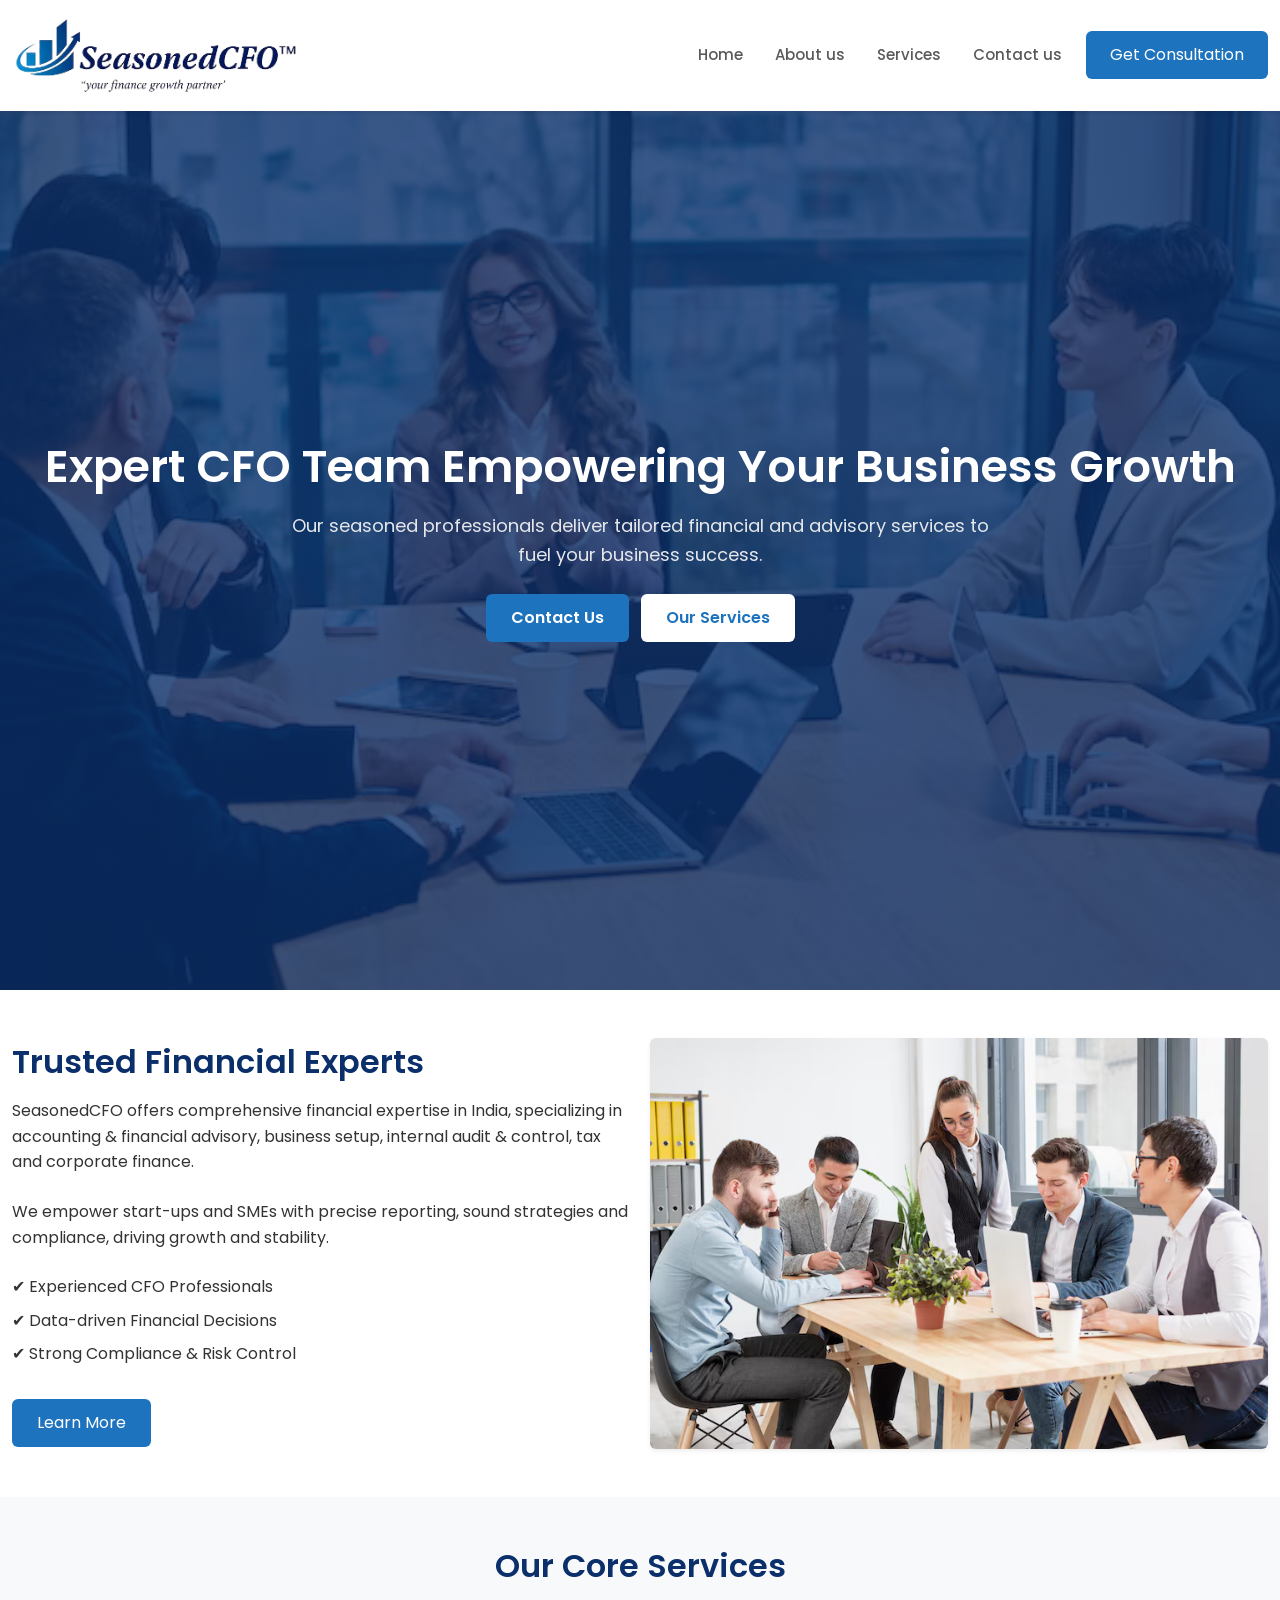
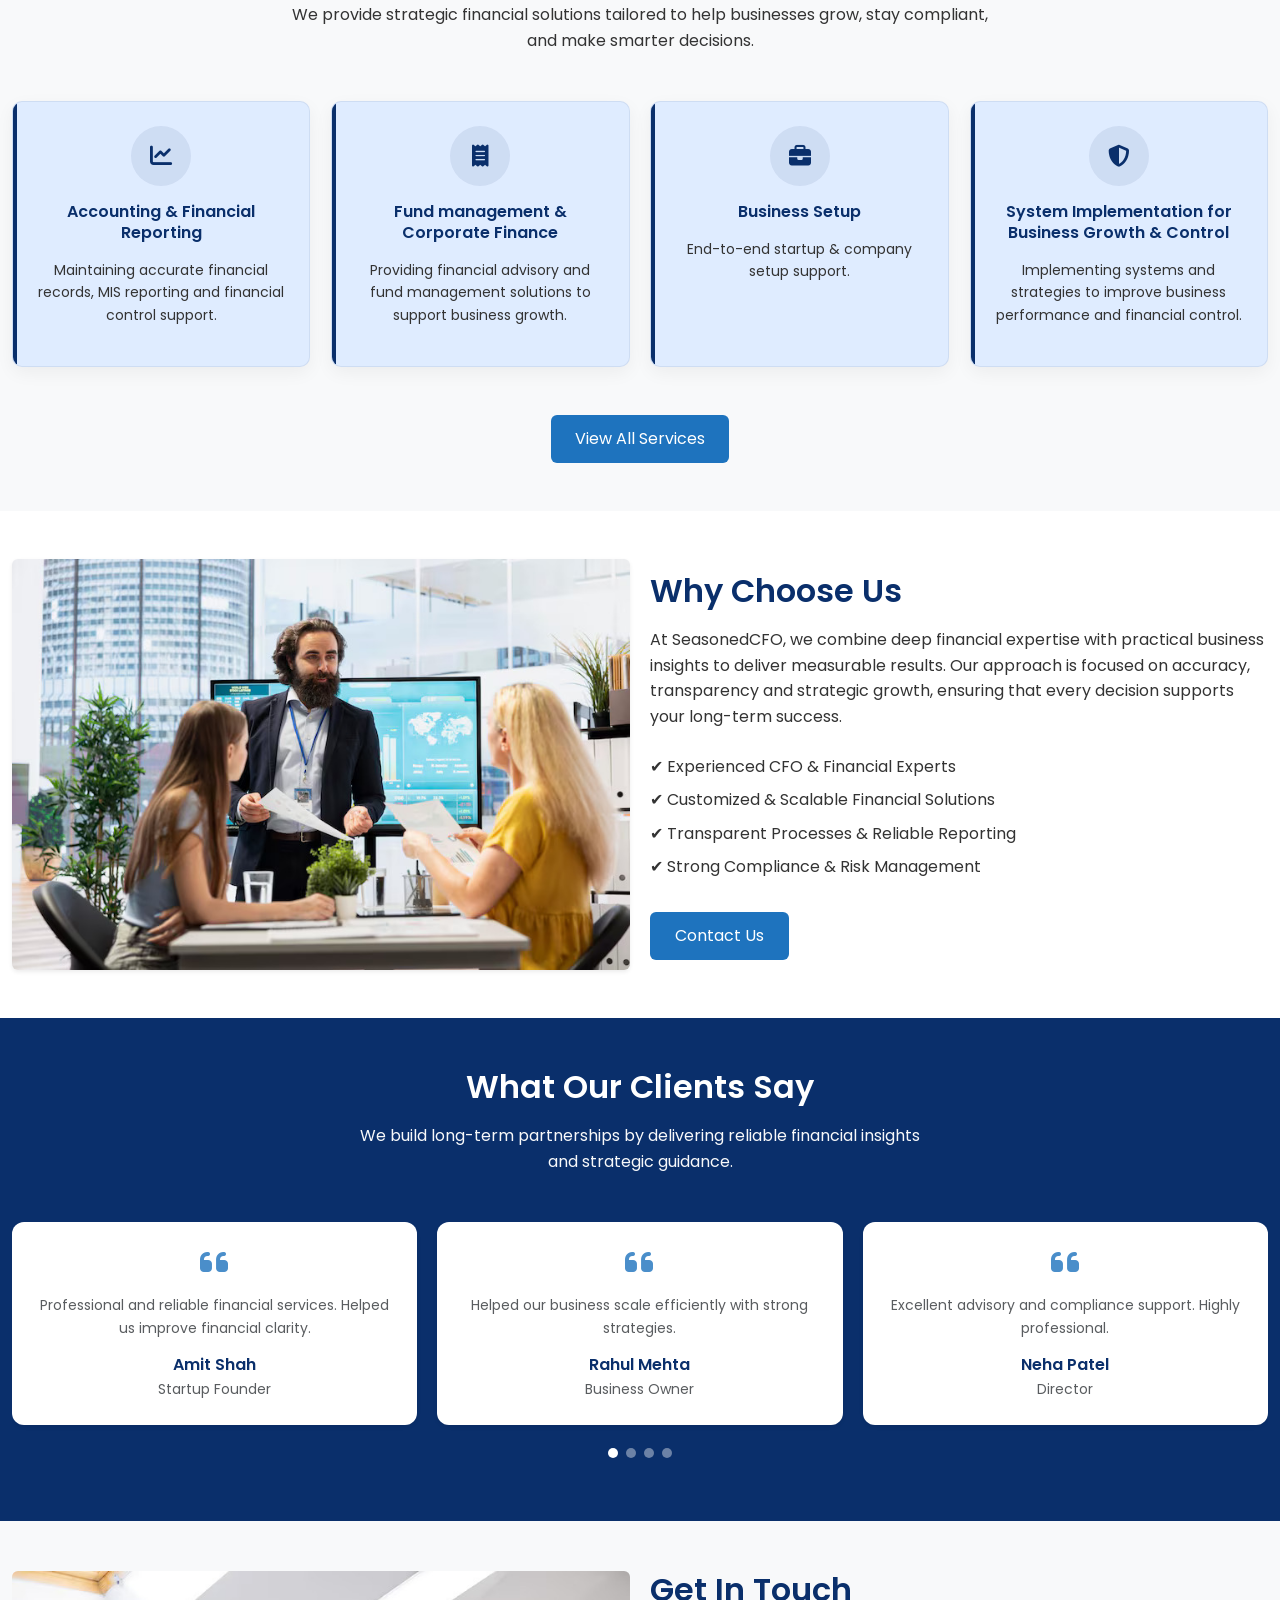
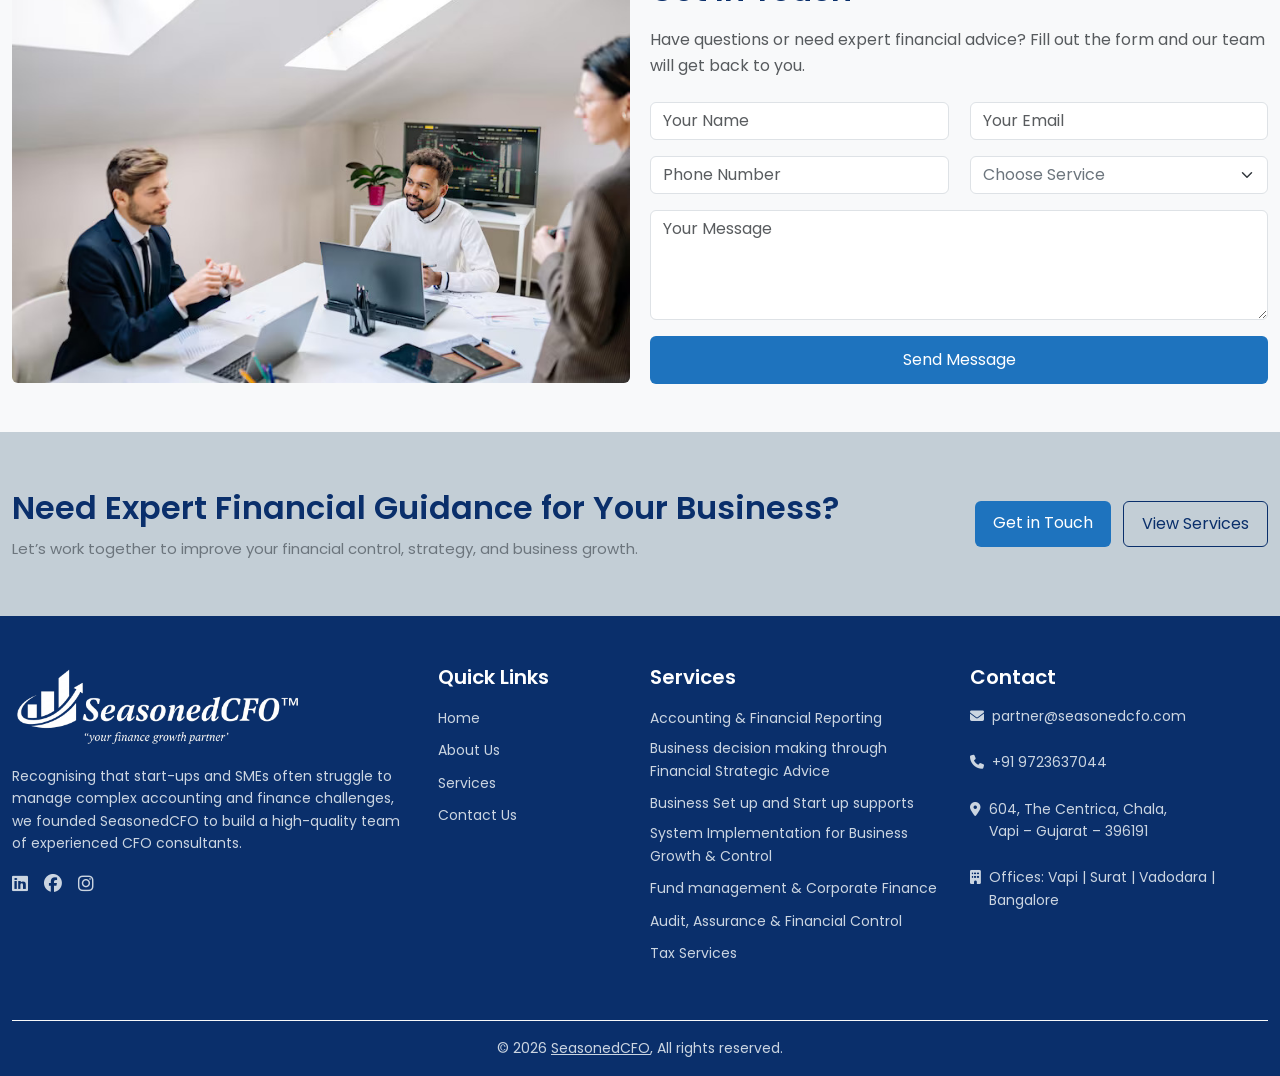
<file: index.html>
<!DOCTYPE html>
<html lang="en">

<head>
  <title>SeasonedCFO | Financial Consulting & CFO Services in India</title>

  <meta name="description"
    content="SeasonedCFO provides expert financial consulting, accounting, business strategy, and corporate finance services for startups and SMEs in India.">

  <meta name="keywords"
    content="CFO services, financial consulting India, accounting services, business strategy, corporate finance, startup finance">


  <link rel="icon" href="/images/favicon.png">

  <meta name="viewport" content="width=device-width, initial-scale=1.0">
  <meta name="robots" content="index, follow">

  <!-- Bootstrap -->
  <link href="https://cdn.jsdelivr.net/npm/bootstrap@5.3.0/dist/css/bootstrap.min.css" rel="stylesheet">

  <!-- CSS -->
  <link rel="stylesheet" href="style.css">

  <!-- Font -->
  <link href="https://fonts.googleapis.com/css2?family=Poppins:wght@300;400;500;600&display=swap" rel="stylesheet">

  <!-- Icons -->
  <link rel="stylesheet" href="https://cdnjs.cloudflare.com/ajax/libs/font-awesome/6.5.0/css/all.min.css">
  <!-- swiper -->
  <link rel="stylesheet" href="https://cdn.jsdelivr.net/npm/swiper@11/swiper-bundle.min.css" />
</head>

<body>

  <!-- HEADER -->
  <div id="header"></div>

  <!-- MAIN -->
  <main>

    <!-- HERO -->
    <section class="hero text-white d-flex align-items-center">
      <div class="container text-center">

        <h1 class="mb-3">
          Expert CFO Team Empowering Your Business Growth
        </h1>

        <p class="mb-4">
          Our seasoned professionals deliver tailored financial and advisory services to fuel your business success.
        </p>

        <a href="contact-us" class="btn btn-1 me-2">Contact Us</a>
        <a href="services" class="btn btn-2 ">Our Services</a>

      </div>
    </section>

    <section class="py-5 bg-white">
      <div class="container">

        <div class="row align-items-center g-5">

          <!-- TEXT -->
          <div class="col-md-6">
            <h2 class="mb-3">Trusted Financial Experts</h2>

            <p class="mb-4">
              SeasonedCFO offers comprehensive financial expertise in India, specializing in accounting & financial
              advisory, business setup, internal audit & control, tax and corporate finance.
            </p>

            <p class="mb-4">
              We empower start-ups and SMEs with precise reporting, sound strategies and compliance, driving growth and
              stability.
            </p>

            <ul class="list-unstyled">
              <li class="mb-2">✔ Experienced CFO Professionals</li>
              <li class="mb-2">✔ Data-driven Financial Decisions</li>
              <li class="mb-2">✔ Strong Compliance & Risk Control</li>
            </ul>

            <a href="about-us" class="btn btn-main mt-3">
              Learn More
            </a>
          </div>

          <!-- IMAGE -->
          <div class="col-md-6 text-center">
            <img src="/images/trusted.jpg" alt="Trusted" class="img-fluid rounded shadow-sm">
          </div>

        </div>

      </div>
    </section>

    <section class="py-5 services-section">
      <div class="container">

        <div class="text-center mb-5">
          <h2>Our Core Services</h2>
          <p class="section-text mx-auto">
            We provide strategic financial solutions tailored to help businesses grow, stay compliant, <br>and make
            smarter
            decisions.
          </p>
        </div>

        <div class="row g-4 text-center">

          <!-- 1 -->
          <div class="col-md-3">
            <div class="service-card service-1 p-4 h-100">
              <div class="icon-circle mb-3">
                <i class="fas fa-chart-line"></i>
              </div>
              <h6>Accounting & Financial Reporting</h6>
              <p class="small">Maintaining accurate financial records, MIS reporting and financial control support.</p>
            </div>
          </div>

          <!-- 2 -->
          <div class="col-md-3">
            <div class="service-card service-2 p-4 h-100">
              <div class="icon-circle mb-3">
                <i class="fas fa-receipt"></i>
              </div>
              <h6>Fund management & Corporate Finance</h6>
              <p class="small">Providing financial advisory and fund management solutions to support business growth.
              </p>
            </div>
          </div>

          <!-- 3 -->
          <div class="col-md-3">
            <div class="service-card service-1 p-4 h-100">
              <div class="icon-circle mb-3">
                <i class="fas fa-briefcase"></i>
              </div>
              <h6>Business Setup</h6>
              <p class="small">End-to-end startup & company setup support.</p>
            </div>
          </div>

          <!-- 4 -->
          <div class="col-md-3">
            <div class="service-card service-2 p-4 h-100">
              <div class="icon-circle mb-3">
                <i class="fas fa-shield-alt"></i>
              </div>
              <h6>System Implementation for Business Growth & Control</h6>
              <p class="small">Implementing systems and strategies to improve business performance and financial
                control.</p>
            </div>
          </div>

        </div>

        <!-- BUTTON -->
        <div class="text-center mt-5">
          <a href="services" class="btn btn-main px-4">
            View All Services
          </a>
        </div>

      </div>
    </section>

    <section class="py-5">
      <div class="container">

        <div class="row align-items-center g-5">

          <!-- IMAGE -->
          <div class="col-md-6">
            <img src="/images/why-choose-image.jpg" class="img-fluid rounded shadow-sm" alt="Why Choose Us">
          </div>

          <!-- CONTENT -->
          <div class="col-md-6">
            <h2>Why Choose Us</h2>

            <p class="mt-3 mb-4">
              At SeasonedCFO, we combine deep financial expertise with practical business insights to deliver measurable
              results. Our approach is focused on accuracy, transparency and strategic growth, ensuring that every
              decision supports your long-term success.
            </p>

            <ul class="list-unstyled">
              <li class="mb-2">✔ Experienced CFO & Financial Experts</li>
              <li class="mb-2">✔ Customized & Scalable Financial Solutions</li>
              <li class="mb-2">✔ Transparent Processes & Reliable Reporting</li>
              <li class="mb-2">✔ Strong Compliance & Risk Management</li>
            </ul>

            <a href="contact-us" class="btn btn-main mt-3">
              Contact Us
            </a>
          </div>

        </div>

      </div>
    </section>

    <!-- TESTIMONIAL SECTION -->
    <section class="py-5 testimonial-section">
      <div class="container">

        <!-- Title -->
        <div class="text-center mb-5">
          <h2 class="text-white">What Our Clients Say</h2>
          <p class="text-light mx-auto">
            We build long-term partnerships by delivering reliable financial insights <br>and strategic guidance.
          </p>
        </div>

        <!-- Swiper -->
        <div class="swiper mySwiper pb-5">
          <div class="swiper-wrapper">

            <!-- Card 1 -->
            <div class="swiper-slide d-flex">
              <div class="card text-center w-100 h-100 shadow-sm border-0 p-4">

                <i class="fas fa-quote-left fa-2x mb-3 quotes"></i>

                <p class="text-muted small">
                  Professional and reliable financial services. Helped us improve financial clarity.
                </p>

                <div class="mt-auto">
                  <h6 class="mb-0">Amit Shah</h6>
                  <small class="text-muted">Startup Founder</small>
                </div>
              </div>
            </div>

            <!-- Card 2 -->
            <div class="swiper-slide d-flex">
              <div class="card text-center w-100 h-100 shadow-sm border-0 p-4">

                <i class="fas fa-quote-left fa-2x mb-3 quotes"></i>

                <p class="text-muted small">
                  Helped our business scale efficiently with strong strategies.
                </p>

                <div class="mt-auto">
                  <h6 class="mb-0">Rahul Mehta</h6>
                  <small class="text-muted">Business Owner</small>
                </div>
              </div>
            </div>

            <!-- Card 3 -->
            <div class="swiper-slide d-flex">
              <div class="card text-center w-100 h-100 shadow-sm border-0 p-4">

                <i class="fas fa-quote-left fa-2x mb-3 quotes"></i>

                <p class="text-muted small">
                  Excellent advisory and compliance support. Highly professional.
                </p>

                <div class="mt-auto">
                  <h6 class="mb-0">Neha Patel</h6>
                  <small class="text-muted">Director</small>
                </div>
              </div>
            </div>

            <!-- Card 4 -->
            <div class="swiper-slide d-flex">
              <div class="card text-center w-100 h-100 shadow-sm border-0 p-4">

                <i class="fas fa-quote-left fa-2x mb-3 quotes"></i>

                <p class="text-muted small">
                  Their insights improved our decision-making and profitability.
                </p>

                <div class="mt-auto">
                  <h6 class="mb-0">Kunal Desai</h6>
                  <small class="text-muted">CEO</small>
                </div>
              </div>
            </div>

          </div>

          <!-- Pagination -->
          <div class="swiper-pagination mt-3"></div>

        </div>

      </div>
    </section>


    <section id="contact-form" class="py-5 bg-light contact-section">
      <div class="container">

        <div class="row align-items-center g-5">

          <!-- LEFT IMAGE -->
          <div class="col-md-6">
            <img src="/images/contact.jpg" class="img-fluid rounded" alt="Contact">
          </div>

          <!-- RIGHT FORM -->
          <div class="col-md-6">

            <h2 class="mb-3">Get In Touch</h2>
            <p class="text-muted mb-4">
              Have questions or need expert financial advice? Fill out the form and our team will get back to you.
            </p>

            <!-- NETLIFY FORM -->
            <form name="contact" method="POST" data-netlify="true" netlify netlify-honeypot="bot-field" class="row g-3">

              <!-- REQUIRED FOR NETLIFY -->
              <input type="hidden" name="form-name" value="contact">

              <!-- HONEYPOT (spam protection) -->
              <input type="hidden" name="bot-field">

              <!-- NAME -->
              <div class="col-md-6">
                <input type="text" name="name" class="form-control" placeholder="Your Name" required>
              </div>

              <!-- EMAIL -->
              <div class="col-md-6">
                <input type="email" name="email" class="form-control" placeholder="Your Email" required>
              </div>

              <!-- PHONE -->
              <div class="col-md-6">
                <input type="tel" name="phone" class="form-control" placeholder="Phone Number" required>
              </div>

              <!-- SERVICE -->
              <div class="col-md-6">
                <select name="service" class="form-select" required>
                  <option value="">Choose Service</option>
                  <option>Accounting & Reporting</option>
                  <option>Financial Advisory</option>
                  <option>Tax Services</option>
                  <option>Audit & Assurance</option>
                  <option>Corporate Finance</option>
                  <option>Business Setup</option>
                  <option>System Implementation</option>
                  <option>Overseas Outsourcing</option>
                  <option>AI Strategy</option>
                  <option>Business Research</option>
                  <option>Leadership Recruitment</option>
                  <option>Finance Staff Setup</option>
                </select>
              </div>

              <!-- MESSAGE -->
              <div class="col-12">
                <textarea name="message" class="form-control" rows="4" placeholder="Your Message" required></textarea>
              </div>

              <!-- BUTTON -->
              <div class="col-12">
                <button type="submit" class="btn btn-main w-100">
                  Send Message
                </button>
              </div>

            </form>

          </div>

        </div>

      </div>
    </section>

    <section class="cta-section">
      <div class="container">

        <div class="cta-box">

          <div class="cta-content">
            <h2>Need Expert Financial Guidance for Your Business?</h2>
            <p>
              Let’s work together to improve your financial control, strategy, and business growth.
            </p>
          </div>

          <div class="cta-action">
            <a href="contact-us" class="btn btn-primary">Get in Touch</a>
            <a href="services" class="btn btn-outline">View Services</a>
          </div>

        </div>

      </div>
    </section>

  </main>

  <!-- FOOTER -->
  <div id="footer"></div>

  <!-- JS -->
  <script src="https://cdn.jsdelivr.net/npm/bootstrap@5.3.0/dist/js/bootstrap.bundle.min.js"></script>
  <!-- swiper -->
  <script src="https://cdn.jsdelivr.net/npm/swiper@11/swiper-bundle.min.js"></script>

  <!-- Load Header/Footer -->
  <script src="main.js"></script>
  <script src="https://cdn.jsdelivr.net/npm/swiper@11/swiper-bundle.min.js"></script>

  <script>
    var swiper = new Swiper(".mySwiper", {
      slidesPerView: 3,
      spaceBetween: 20,
      loop: true,

      pagination: {
        el: ".swiper-pagination",
        clickable: true,
      },

      autoplay: {
        delay: 3000,
      },

      breakpoints: {
        0: { slidesPerView: 1 },
        768: { slidesPerView: 2 },
        992: { slidesPerView: 3 }
      }
    });
  </script>

</body>

</html>
</file>
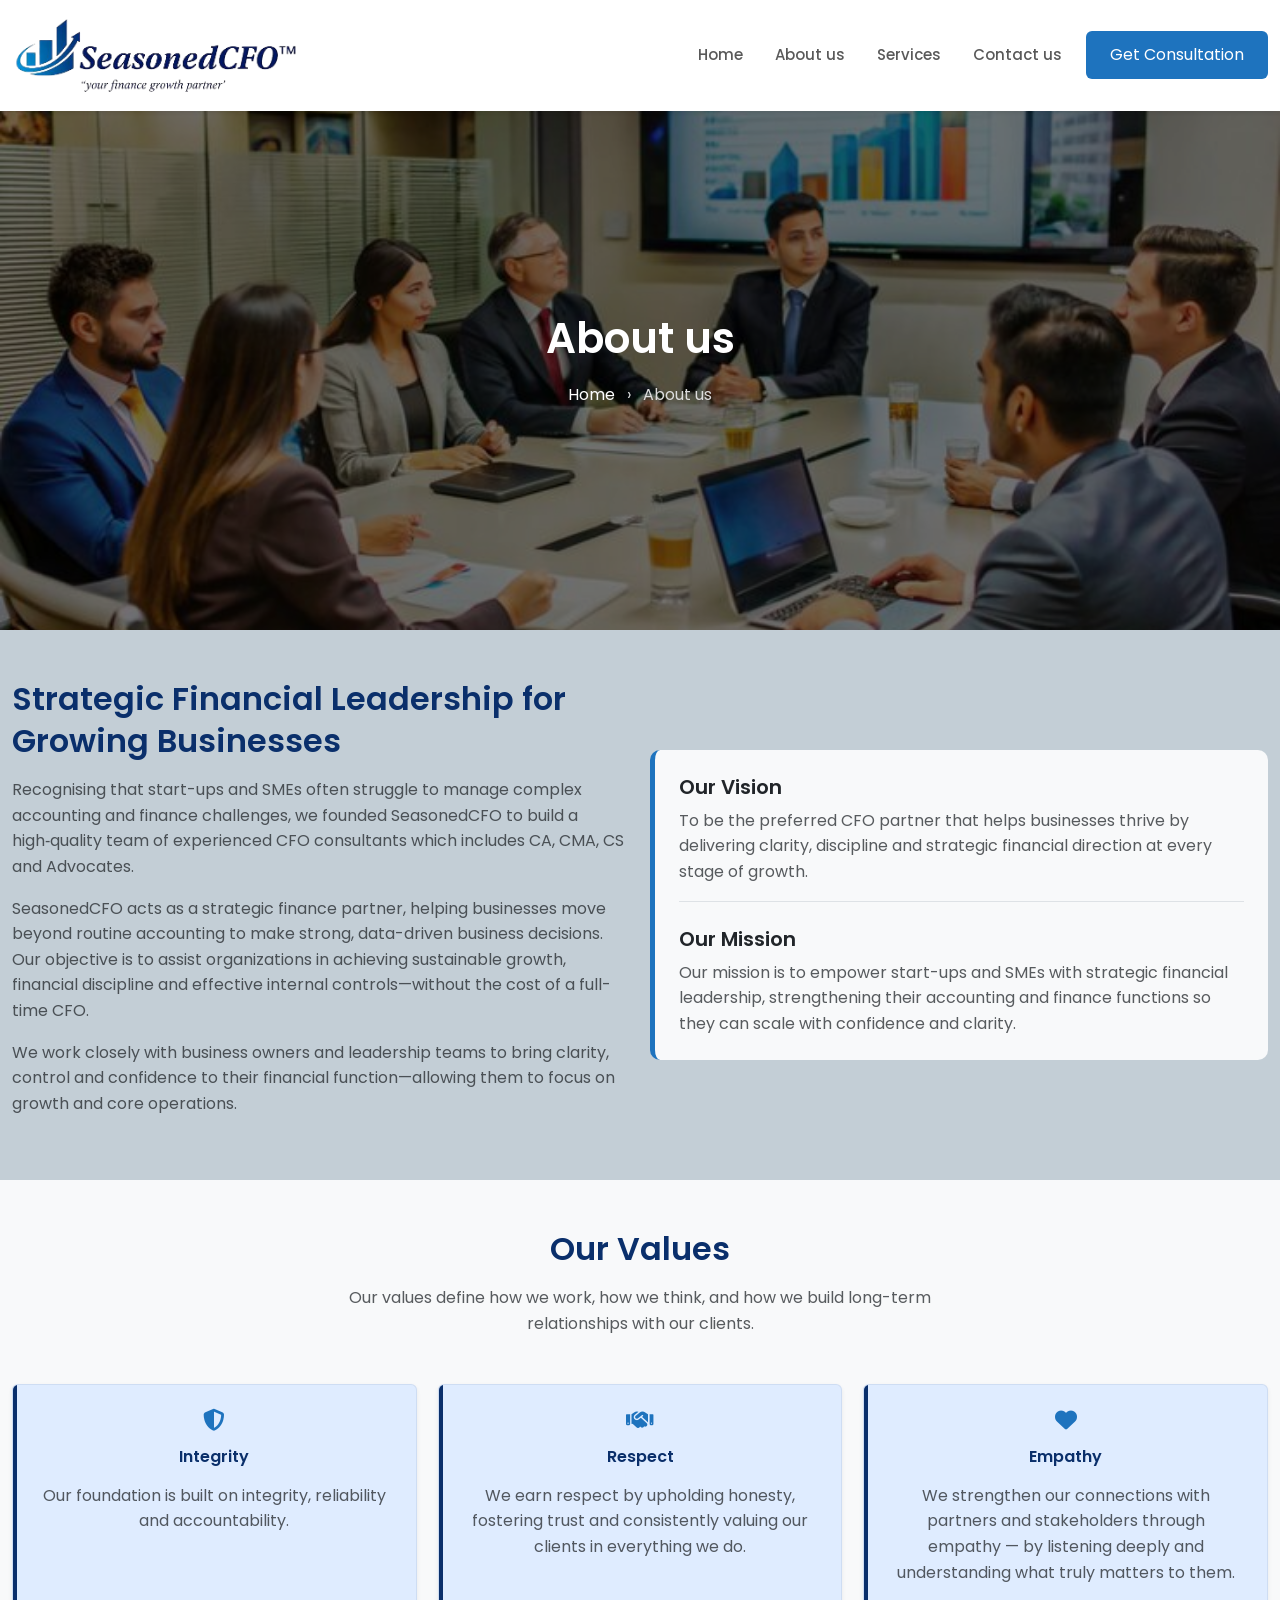
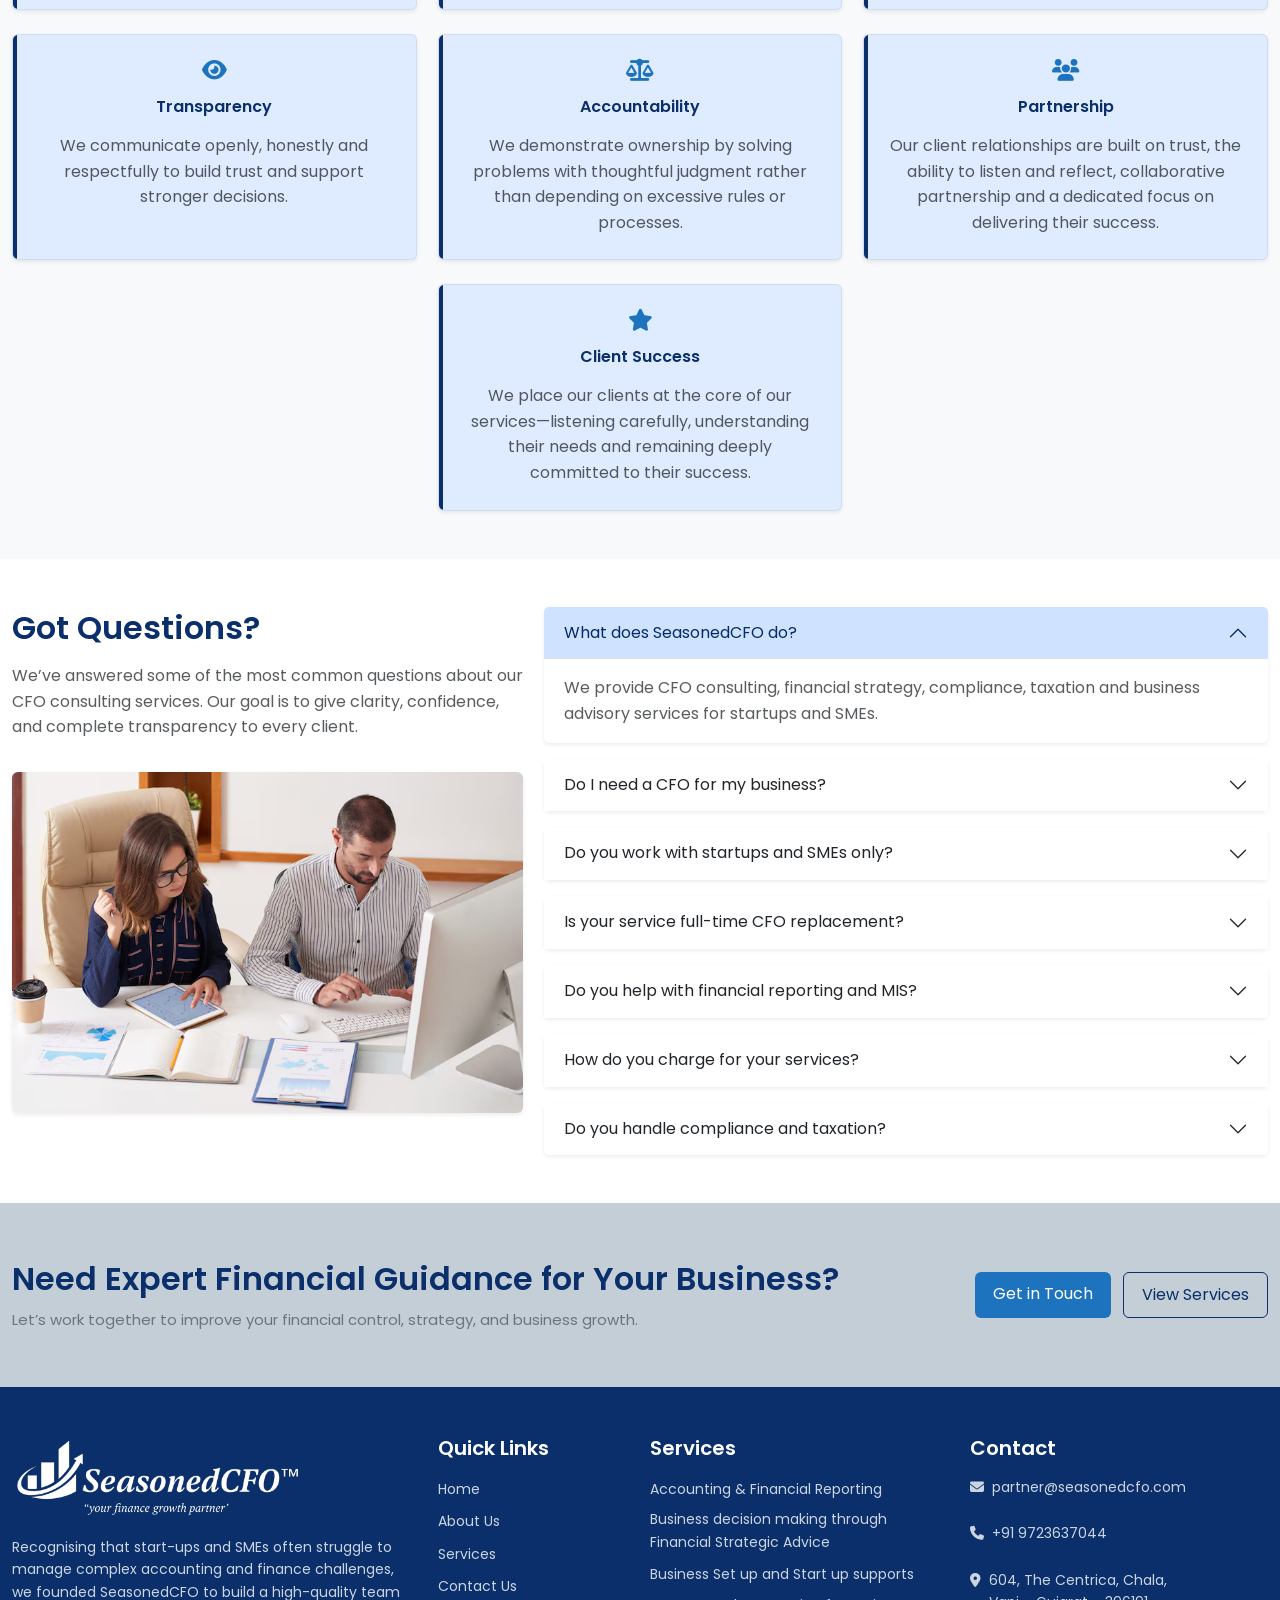
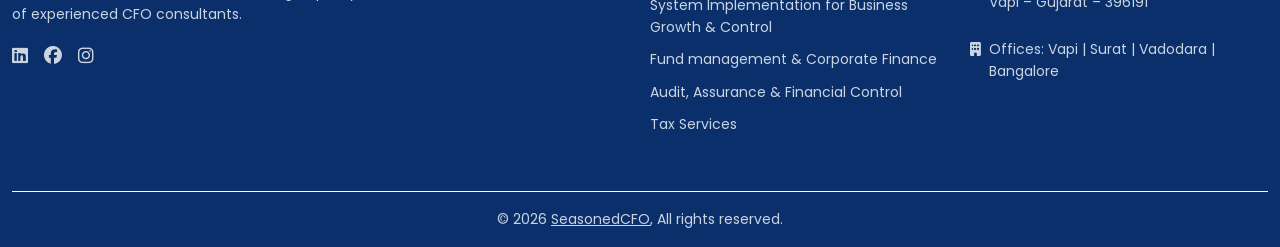
<file: about-us/index.html>
<!DOCTYPE html>
<html lang="en">

<head>
    <title>About Us | SeasonedCFO Financial Experts</title>
    <meta name="description"
        content="Learn about SeasonedCFO, a team of experienced CFO consultants providing financial advisory, accounting, and business consulting services.">

    <meta name="keywords" content="about CFO, financial consultants India, accounting experts, CFO advisory team">

    
    <meta name="viewport" content="width=device-width, initial-scale=1.0">
    <meta name="robots" content="index, follow">
    <link rel="icon" href="/images/favicon.png">
    <!-- Bootstrap -->
    <link href="https://cdn.jsdelivr.net/npm/bootstrap@5.3.0/dist/css/bootstrap.min.css" rel="stylesheet">

    <!-- CSS -->
    <link rel="stylesheet" href="/style.css">

    <!-- Font -->
    <link href="https://fonts.googleapis.com/css2?family=Poppins:wght@300;400;500;600&display=swap" rel="stylesheet">

    <!-- Icons -->
    <link rel="stylesheet" href="https://cdnjs.cloudflare.com/ajax/libs/font-awesome/6.5.0/css/all.min.css">
</head>

<body>

    <!-- HEADER -->
    <div id="header"></div>

    <!-- MAIN -->
    <main>

        <section class="inner-banner" style="background-image: url('/images/about-banner.jpg');">
            <div class="container">

                <div class="banner-content text-center text-white">

                    <!-- PAGE TITLE -->
                    <h1 class="banner-title">About us</h1>

                    <!-- BREADCRUMB -->
                    <div class="breadcrumb-custom">
                        <a href="/" class="bred-style">Home</a>
                        <span class="mx-2">›</span>
                        <span>About us</span>
                    </div>

                </div>

            </div>
        </section>


        <!-- VISION & MISSION -->
        <section class="py-5" id="about-impact">
            <div class="container">

                <div class="row align-items-center g-5">

                    <!-- LEFT TEXT -->
                    <div class="col-lg-6">

                        <h2 class="mb-3">Strategic Financial Leadership for Growing Businesses</h2>

                        <p class="text-muted">
                            Recognising that start-ups and SMEs often struggle to manage complex accounting and finance
                            challenges, we founded SeasonedCFO to build a high‑quality team of experienced CFO
                            consultants which includes CA, CMA, CS and Advocates.
                        </p>

                        <p class="text-muted">
                            SeasonedCFO acts as a strategic finance partner, helping businesses move beyond routine
                            accounting to make strong, data-driven business decisions. Our objective is to assist
                            organizations in achieving sustainable growth, financial discipline and effective internal
                            controls—without the cost of a full-time CFO.
                        </p>

                        <p class="text-muted">
                            We work closely with business owners and leadership teams to bring clarity, control and
                            confidence to their financial function—allowing them to focus on growth and core operations.
                        </p>

                    </div>

                    <!-- RIGHT CONTENT BLOCK -->
                    <div class="col-lg-6">

                        <div class="about-highlight-box p-4">

                            <div class="mb-4 pb-3 border-bottom">
                                <h5 class="mb-2 text-dark">Our Vision</h5>
                                <p class="text-muted mb-0">
                                    To be the preferred CFO partner that helps businesses thrive by delivering clarity,
                                    discipline and strategic financial direction at every stage of growth.
                                </p>
                            </div>

                            <div>
                                <h5 class="mb-2 text-dark">Our Mission</h5>
                                <p class="text-muted mb-0">
                                    Our mission is to empower start-ups and SMEs with strategic financial leadership,
                                    strengthening their accounting and finance functions so they can scale with
                                    confidence and clarity.
                                </p>
                            </div>

                        </div>

                    </div>

                </div>

            </div>
        </section>

        <!-- VALUES -->
        <section class="py-5 bg-light" id="values">
            <div class="container">

                <!-- Heading -->
                <div class="text-center mb-5">
                    <h2>Our Values</h2>
                    <p class="text-muted mx-auto" style="max-width:650px;">
                        Our values define how we work, how we think, and how we build long-term relationships with our
                        clients.
                    </p>
                </div>

                <!-- ROW 1 (1-2-3) -->
                <div class="row g-4 mb-4">

                    <div class="col-md-4">
                        <div class="p-4 service-card service-1 shadow-sm rounded h-100 value-card text-center">
                            <i class="fas fa-shield-alt value-icon mb-3"></i>
                            <h6>Integrity</h6>
                            <p class="text-muted mb-0">Our foundation is built on integrity, reliability and
                                accountability.</p>
                        </div>
                    </div>

                    <div class="col-md-4">
                        <div class="p-4 service-card service-2 shadow-sm rounded h-100 value-card text-center">
                            <i class="fas fa-handshake value-icon mb-3"></i>
                            <h6>Respect</h6>
                            <p class="text-muted mb-0">We earn respect by upholding honesty, fostering trust and
                                consistently valuing our clients in everything we do.</p>
                        </div>
                    </div>

                    <div class="col-md-4">
                        <div class="p-4 service-card service-1 shadow-sm rounded h-100 value-card text-center">
                            <i class="fas fa-heart value-icon mb-3"></i>
                            <h6>Empathy</h6>
                            <p class="text-muted mb-0">We strengthen our connections with partners and stakeholders
                                through empathy — by listening deeply and understanding what truly matters to them.</p>
                        </div>
                    </div>

                </div>

                <!-- ROW 2 (4-5-6) -->
                <div class="row g-4 mb-4">

                    <div class="col-md-4">
                        <div class="p-4 service-card service-2 shadow-sm rounded h-100 value-card text-center">
                            <i class="fas fa-eye value-icon mb-3"></i>
                            <h6>Transparency</h6>
                            <p class="text-muted mb-0">We communicate openly, honestly and respectfully to build trust
                                and support stronger decisions.</p>
                        </div>
                    </div>

                    <div class="col-md-4">
                        <div class="p-4 service-card service-1 shadow-sm rounded h-100 value-card text-center">
                            <i class="fas fa-balance-scale value-icon mb-3"></i>
                            <h6>Accountability</h6>
                            <p class="text-muted mb-0">We demonstrate ownership by solving problems with thoughtful
                                judgment rather than depending on excessive rules or processes.</p>
                        </div>
                    </div>

                    <div class="col-md-4">
                        <div class="p-4 service-card service-2 shadow-sm rounded h-100 value-card text-center">
                            <i class="fas fa-users value-icon mb-3"></i>
                            <h6>Partnership</h6>
                            <p class="text-muted mb-0">Our client relationships are built on trust, the ability to
                                listen and reflect, collaborative partnership and a dedicated focus on delivering their
                                success.</p>
                        </div>
                    </div>

                </div>

                <!-- ROW 3 (CENTER 7) -->
                <div class="row justify-content-center">

                    <div class="col-md-4">
                        <div class="p-4 service-card service-2 shadow-sm rounded h-100 value-card text-center">
                            <i class="fas fa-star value-icon mb-3"></i>
                            <h6>Client Success</h6>
                            <p class="text-muted mb-0">
                                We place our clients at the core of our services—listening carefully, understanding
                                their needs and remaining deeply committed to their success.
                            </p>
                        </div>
                    </div>

                </div>

            </div>
        </section>

        <!-- FAQ -->
        <section class="py-5" id="faq">
            <div class="container">

                <div class="row align-items-start g-5">

                    <!-- LEFT -->
                    <div class="col-lg-5">

                        <h2 class="fw-semibold">Got Questions?</h2>

                        <p class="text-muted">
                            We’ve answered some of the most common questions about our CFO consulting services. Our goal
                            is to give clarity, confidence, and complete transparency to every client.
                        </p>

                        <!-- IMAGE ADDED HERE -->
                        <img src="/images/faq.jpg" class="img-fluid rounded shadow-sm mt-3" alt="FAQ Image">

                    </div>

                    <!-- RIGHT -->
                    <div class="col-lg-7">

                        <div class="accordion" id="faq2">

                            <!-- 1 -->
                            <div class="accordion-item border-0 shadow-sm mb-3 rounded">
                                <h2 class="accordion-header">
                                    <button class="accordion-button" data-bs-toggle="collapse" data-bs-target="#a1"
                                        aria-expanded="true">
                                        What does SeasonedCFO do?
                                    </button>
                                </h2>
                                <div id="a1" class="accordion-collapse collapse show" data-bs-parent="#faq2">
                                    <div class="accordion-body text-muted">
                                        We provide CFO consulting, financial strategy, compliance, taxation and business
                                        advisory services for startups and SMEs.
                                    </div>
                                </div>
                            </div>

                            <!-- 2 -->
                            <div class="accordion-item border-0 shadow-sm mb-3 rounded">
                                <h2 class="accordion-header">
                                    <button class="accordion-button collapsed" data-bs-toggle="collapse"
                                        data-bs-target="#a2">
                                        Do I need a CFO for my business?
                                    </button>
                                </h2>
                                <div id="a2" class="accordion-collapse collapse" data-bs-parent="#faq2">
                                    <div class="accordion-body text-muted">
                                        If you want financial clarity, better decision-making, and structured growth
                                        planning, a CFO advisor can add significant value.
                                    </div>
                                </div>
                            </div>

                            <!-- 3 -->
                            <div class="accordion-item border-0 shadow-sm mb-3 rounded">
                                <h2 class="accordion-header">
                                    <button class="accordion-button collapsed" data-bs-toggle="collapse"
                                        data-bs-target="#a3">
                                        Do you work with startups and SMEs only?
                                    </button>
                                </h2>
                                <div id="a3" class="accordion-collapse collapse" data-bs-parent="#faq2">
                                    <div class="accordion-body text-muted">
                                        We mainly focus on startups, SMEs, and growing businesses that need structured
                                        financial systems and expert guidance.
                                    </div>
                                </div>
                            </div>

                            <!-- 4 -->
                            <div class="accordion-item border-0 shadow-sm mb-3 rounded">
                                <h2 class="accordion-header">
                                    <button class="accordion-button collapsed" data-bs-toggle="collapse"
                                        data-bs-target="#a4">
                                        Is your service full-time CFO replacement?
                                    </button>
                                </h2>
                                <div id="a4" class="accordion-collapse collapse" data-bs-parent="#faq2">
                                    <div class="accordion-body text-muted">
                                        No. We offer flexible CFO consulting support—part-time, advisory, or
                                        project-based depending on your business needs.
                                    </div>
                                </div>
                            </div>

                            <!-- 5 -->
                            <div class="accordion-item border-0 shadow-sm mb-3 rounded">
                                <h2 class="accordion-header">
                                    <button class="accordion-button collapsed" data-bs-toggle="collapse"
                                        data-bs-target="#a5">
                                        Do you help with financial reporting and MIS?
                                    </button>
                                </h2>
                                <div id="a5" class="accordion-collapse collapse" data-bs-parent="#faq2">
                                    <div class="accordion-body text-muted">
                                        Yes, we provide accurate financial reporting, MIS dashboards, and performance
                                        insights to help you make better business decisions.
                                    </div>
                                </div>
                            </div>

                            <!-- 6 -->
                            <div class="accordion-item border-0 shadow-sm mb-3 rounded">
                                <h2 class="accordion-header">
                                    <button class="accordion-button collapsed" data-bs-toggle="collapse"
                                        data-bs-target="#a6">
                                        How do you charge for your services?
                                    </button>
                                </h2>
                                <div id="a6" class="accordion-collapse collapse" data-bs-parent="#faq2">
                                    <div class="accordion-body text-muted">
                                        Our pricing depends on the scope of work. We offer flexible monthly,
                                        project-based, and advisory engagement models.
                                    </div>
                                </div>
                            </div>

                            <!-- 7 -->
                            <div class="accordion-item border-0 shadow-sm rounded">
                                <h2 class="accordion-header">
                                    <button class="accordion-button collapsed" data-bs-toggle="collapse"
                                        data-bs-target="#a7">
                                        Do you handle compliance and taxation?
                                    </button>
                                </h2>
                                <div id="a7" class="accordion-collapse collapse" data-bs-parent="#faq2">
                                    <div class="accordion-body text-muted">
                                        Yes, we support GST, income tax, statutory compliance, and regulatory filings to
                                        ensure your business stays fully compliant.
                                    </div>
                                </div>
                            </div>

                        </div>

                    </div>

                </div>

            </div>
        </section>

        <section class="cta-section">
            <div class="container">

                <div class="cta-box">

                    <div class="cta-content">
                        <h2>Need Expert Financial Guidance for Your Business?</h2>
                        <p>
                            Let’s work together to improve your financial control, strategy, and business growth.
                        </p>
                    </div>

                    <div class="cta-action">
                        <a href="/contact-us" class="btn btn-primary">Get in Touch</a>
                        <a href="/services" class="btn btn-outline">View Services</a>
                    </div>

                </div>

            </div>
        </section>

    </main>

    <!-- FOOTER -->
    <div id="footer"></div>

    <!-- JS -->
    <script src="https://cdn.jsdelivr.net/npm/bootstrap@5.3.0/dist/js/bootstrap.bundle.min.js"></script>

    <!-- HEADER FOOTER LOAD -->
    <script src="/main.js"></script>

</body>

</html>
</file>
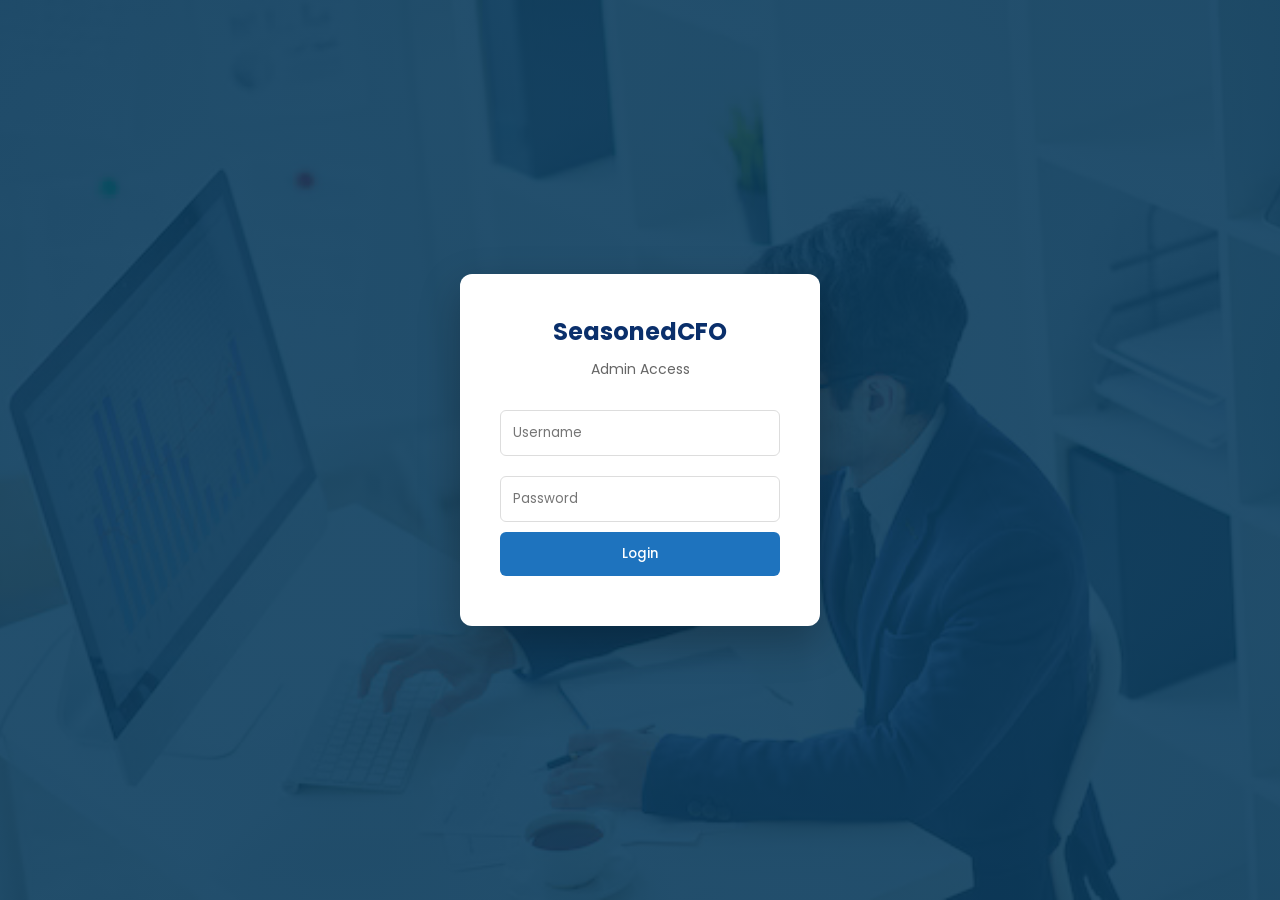
<file: admin/index.html>
<!DOCTYPE html>
<html lang="en">

<head>
  <meta charset="UTF-8">
  <meta name="viewport" content="width=device-width, initial-scale=1.0">
  <title>Admin Login - SeasonedCFO</title>
  <meta name="robots" content="noindex, nofollow">

  <!-- Google Font -->
  <link href="https://fonts.googleapis.com/css2?family=Poppins:wght@300;500;600&display=swap" rel="stylesheet">
  <link rel="stylesheet" href="/style-admin.css">
</head>

<body>

  <div class="login-box">
    <h2>SeasonedCFO</h2>
    <p>Admin Access</p>

    <input type="text" id="user" placeholder="Username" required>
    <input type="password" id="pass" placeholder="Password" required>

    <button onclick="login()">Login</button>

    <div class="error" id="error"></div>
  </div>

  <script>
    const USER = "dharmeshleo@gmail.com";
    const PASS = "Dpainter@1978";

    function login() {
      let u = document.getElementById("user").value.trim();
      let p = document.getElementById("pass").value.trim();
      let error = document.getElementById("error");

      if (u === "" || p === "") {
        error.innerText = "Please fill all fields";
        return;
      }

      if (u === USER && p === PASS) {
        localStorage.setItem("admin", "true");
        window.location.href = "/";
      } else {
        error.innerText = "Invalid username or password";
      }
    }
  </script>

</body>

</html>
</file>
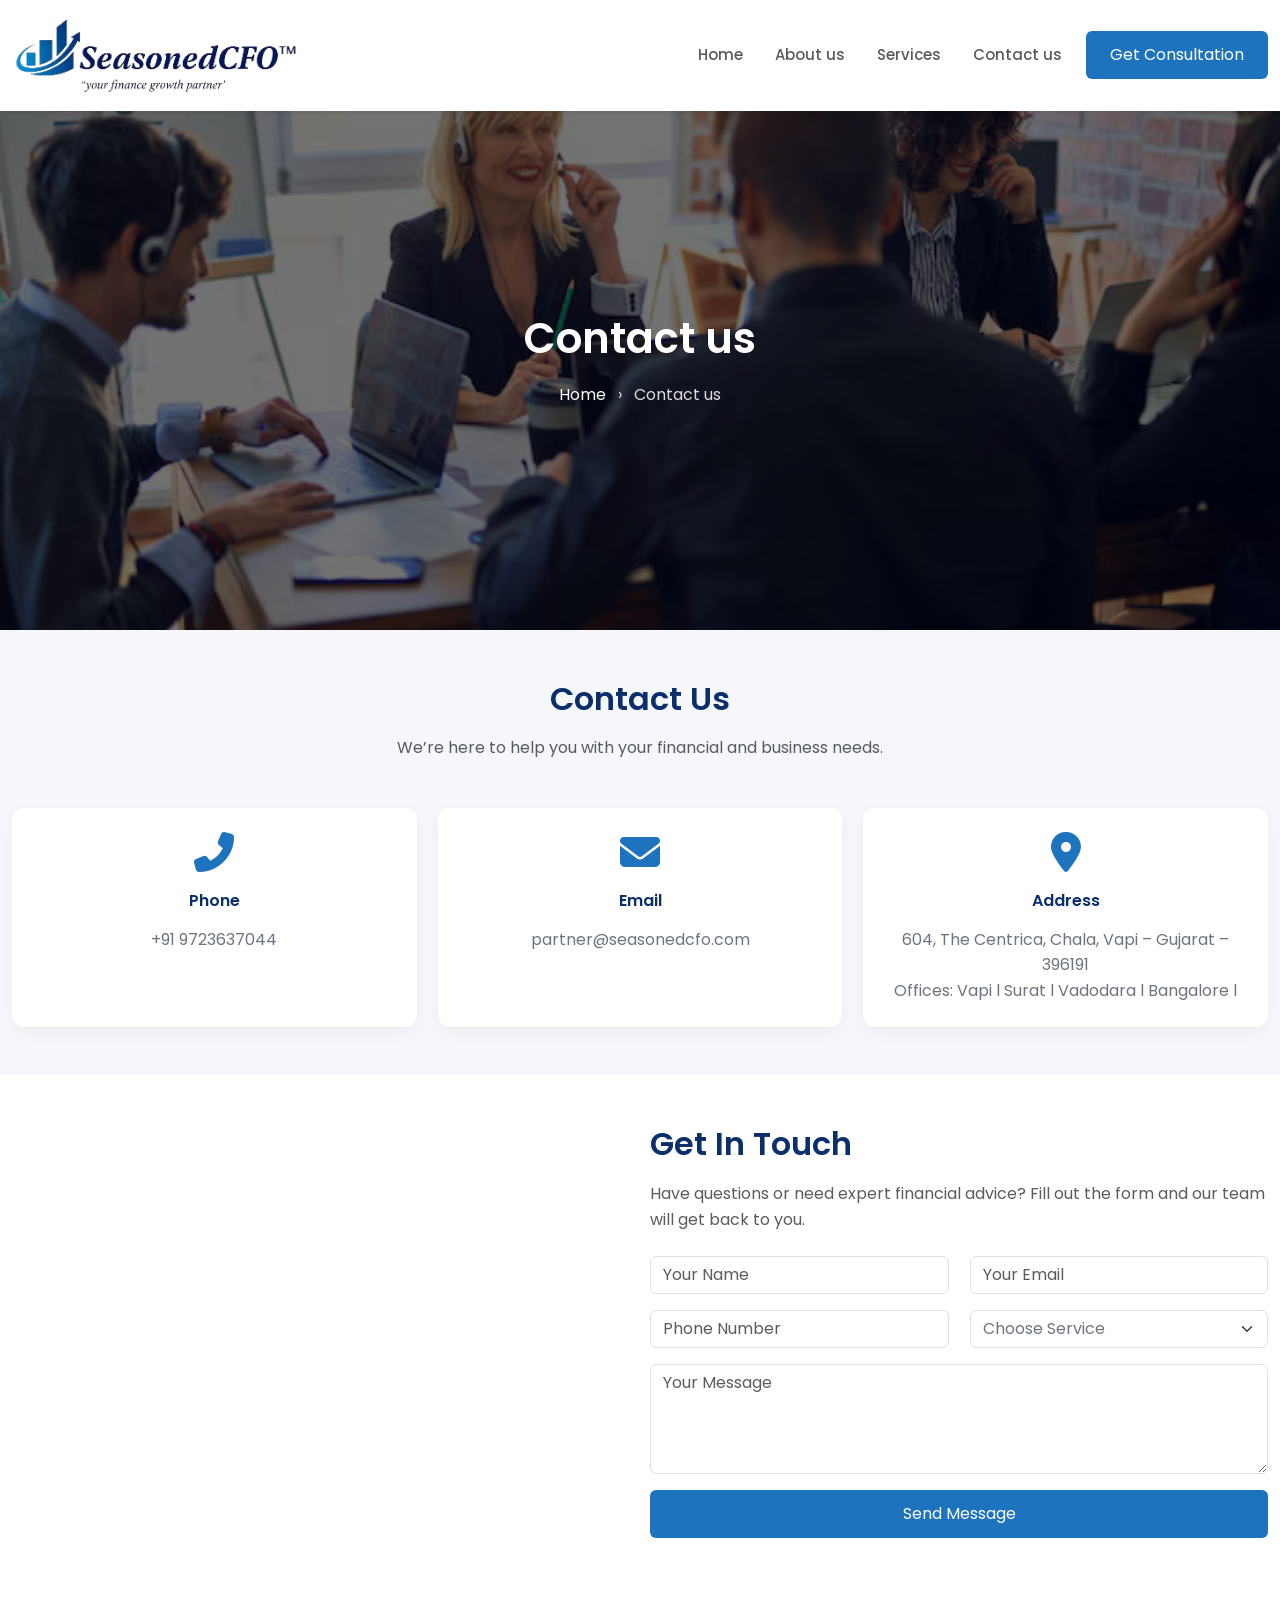
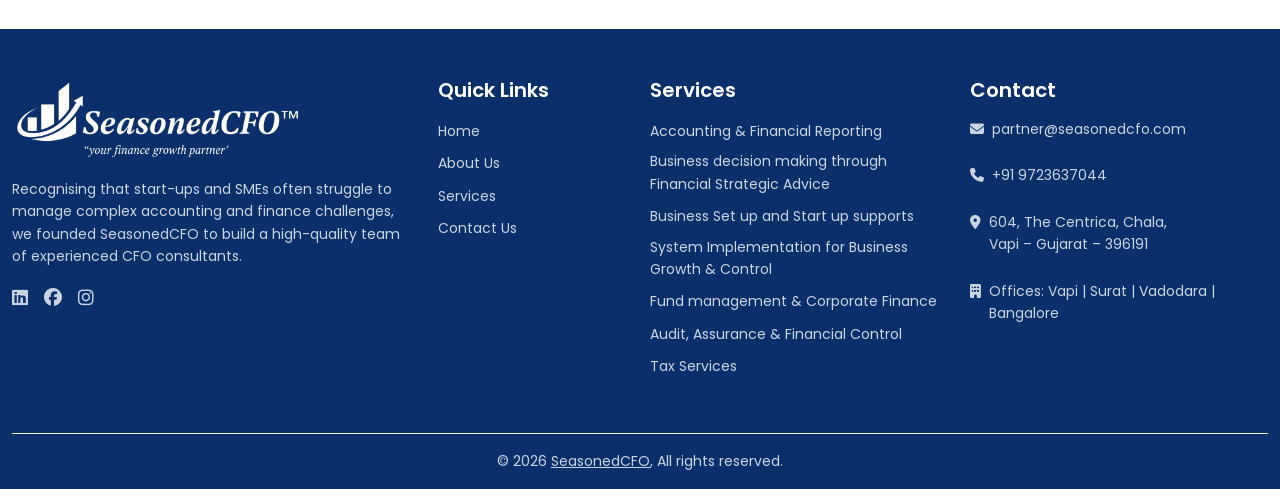
<file: contact-us/index.html>
<!DOCTYPE html>
<html lang="en">

<head>
    <title>Contact Us | CFO Consulting Services in India</title>

    <meta name="description"
        content="Contact SeasonedCFO for expert CFO services, financial consulting, accounting and business advisory in India.">

    <meta name="keywords" content="contact CFO, financial consulting contact, accounting services India contact">


    <meta name="viewport" content="width=device-width, initial-scale=1.0">
    <meta name="robots" content="index, follow">

    <link rel="icon" href="/images/favicon.png">
    <!-- Bootstrap -->
    <link href="https://cdn.jsdelivr.net/npm/bootstrap@5.3.0/dist/css/bootstrap.min.css" rel="stylesheet">

    <!-- CSS -->
    <link rel="stylesheet" href="/style.css">

    <!-- Font -->
    <link href="https://fonts.googleapis.com/css2?family=Poppins:wght@300;400;500;600&display=swap" rel="stylesheet">

    <!-- Icons -->
    <link rel="stylesheet" href="https://cdnjs.cloudflare.com/ajax/libs/font-awesome/6.5.0/css/all.min.css">

    <style>
        html {
            scroll-behavior: smooth;
        }
    </style>
</head>

<body>

    <!-- HEADER -->
    <div id="header"></div>

    <main>

        <section class="inner-banner" style="background-image: url('/images/contact-banner.jpg');">
            <div class="container">

                <div class="banner-content text-center text-white">

                    <!-- PAGE TITLE -->
                    <h1 class="banner-title">Contact us</h1>

                    <!-- BREADCRUMB -->
                    <div class="breadcrumb-custom">
                        <a href="/" class="bred-style">Home</a>
                        <span class="mx-2">›</span>
                        <span>Contact us</span>
                    </div>

                </div>

            </div>
        </section>

        <section class="py-5 contact-section">
            <div class="container">

                <div class="text-center mb-5">
                    <h2 class="fw-semibold">Contact Us</h2>
                    <p class="text-muted">We’re here to help you with your financial and business needs.</p>
                </div>

                <div class="row g-4">

                    <!-- PHONE -->
                    <div class="col-12 col-md-4">
                        <div class="contact-box text-center p-4 h-100">
                            <i class="fas fa-phone-alt contact-icon"></i>
                            <h6 class="mt-3">Phone</h6>
                            <a href="tel:+919723637044" class="contact-link">+91 9723637044</a>
                        </div>
                    </div>

                    <!-- EMAIL -->
                    <div class="col-12 col-md-4">
                        <div class="contact-box text-center p-4 h-100">
                            <i class="fas fa-envelope contact-icon"></i>
                            <h6 class="mt-3">Email</h6>
                            <a href="mailto:partner@seasonedcfo.com" class="contact-link">partner@seasonedcfo.com</a>
                        </div>
                    </div>

                    <!-- ADDRESS -->
                    <div class="col-12 col-md-4">
                        <div class="contact-box text-center p-4 h-100">
                            <i class="fas fa-map-marker-alt contact-icon"></i>
                            <h6 class="mt-3">Address</h6>
                            <a href="https://maps.app.goo.gl/QYgj6HoX3LEYqDWm9" target="_blank"
                                class="contact-link">604, The Centrica, Chala, Vapi – Gujarat – 396191</a><br>
                            <a href="https://maps.app.goo.gl/QYgj6HoX3LEYqDWm9" target="_blank"
                                class="contact-link">Offices: Vapi l Surat l Vadodara l Bangalore l</a>
                        </div>
                    </div>

                </div>

            </div>
        </section>

        <section class="py-5">
            <div class="container">

                <div class="row g-4 align-items-stretch">

                    <!-- MAP -->
                    <div class="col-md-6">
                        <div class="h-100 overflow-hidden">
                            <iframe
                                src="https://www.google.com/maps/embed?pb=!1m18!1m12!1m3!1d29923.20804168609!2d72.89782196769619!3d20.36634952479298!2m3!1f0!2f0!3f0!3m2!1i1024!2i768!4f13.1!3m3!1m2!1s0x3be0d171ef341481%3A0xb58ef3aa4ff0230c!2sThe%20Centrica!5e0!3m2!1sen!2sin!4v1776945747737!5m2!1sen!2sin"
                                width="600" height="450" style="border:0;" allowfullscreen="" loading="lazy"
                                referrerpolicy="no-referrer-when-downgrade"></iframe>
                        </div>
                    </div>

                    <!-- FORM -->
                    <div class="col-md-6">

                        <h2 class="mb-3">Get In Touch</h2>
                        <p class="text-muted mb-4">
                            Have questions or need expert financial advice? Fill out the form and our team will get back
                            to you.
                        </p>

                        <!-- NETLIFY FORM -->
                        <form name="contact" method="POST" data-netlify="true" netlify netlify-honeypot="bot-field"
                            class="row g-3">

                            <!-- REQUIRED FOR NETLIFY -->
                            <input type="hidden" name="form-name" value="contact">

                            <!-- HONEYPOT (spam protection) -->
                            <input type="hidden" name="bot-field">

                            <!-- NAME -->
                            <div class="col-md-6">
                                <input type="text" name="name" class="form-control" placeholder="Your Name" required>
                            </div>

                            <!-- EMAIL -->
                            <div class="col-md-6">
                                <input type="email" name="email" class="form-control" placeholder="Your Email" required>
                            </div>

                            <!-- PHONE -->
                            <div class="col-md-6">
                                <input type="tel" name="phone" class="form-control" placeholder="Phone Number" required>
                            </div>

                            <!-- SERVICE -->
                            <div class="col-md-6">
                                <select name="service" class="form-select" required>
                                    <option value="">Choose Service</option>
                                    <option>Accounting & Reporting</option>
                                    <option>Financial Advisory</option>
                                    <option>Tax Services</option>
                                    <option>Audit & Assurance</option>
                                    <option>Corporate Finance</option>
                                    <option>Business Setup</option>
                                    <option>System Implementation</option>
                                    <option>Overseas Outsourcing</option>
                                    <option>AI Strategy</option>
                                    <option>Business Research</option>
                                    <option>Leadership Recruitment</option>
                                    <option>Finance Staff Setup</option>
                                </select>
                            </div>

                            <!-- MESSAGE -->
                            <div class="col-12">
                                <textarea name="message" class="form-control" rows="4" placeholder="Your Message"
                                    required></textarea>
                            </div>

                            <!-- BUTTON -->
                            <div class="col-12">
                                <button type="submit" class="btn btn-main w-100">
                                    Send Message
                                </button>
                            </div>

                        </form>

                    </div>

                </div>

            </div>
        </section>

    </main>

    <!-- FOOTER -->
    <div id="footer"></div>

    <script src="https://cdn.jsdelivr.net/npm/bootstrap@5.3.0/dist/js/bootstrap.bundle.min.js"></script>

    <script src="/main.js"></script>

</body>

</html>
</file>
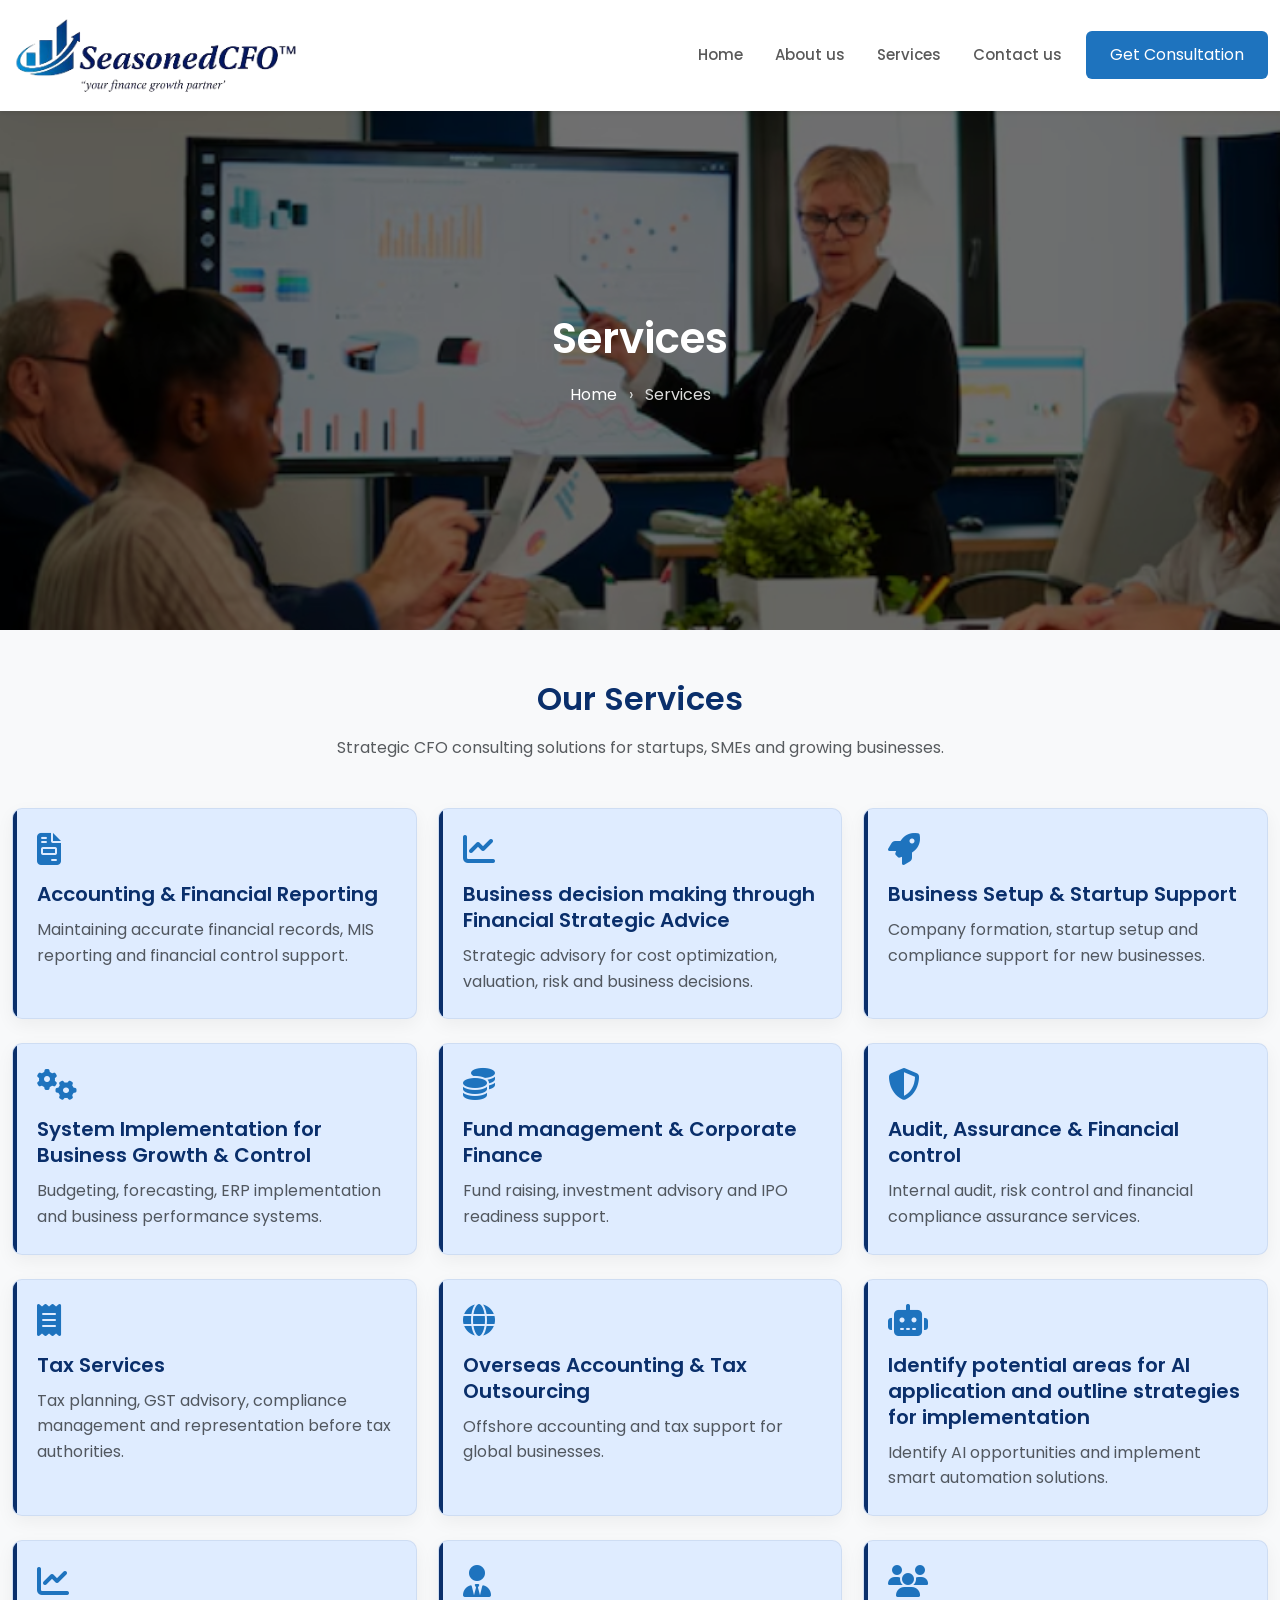
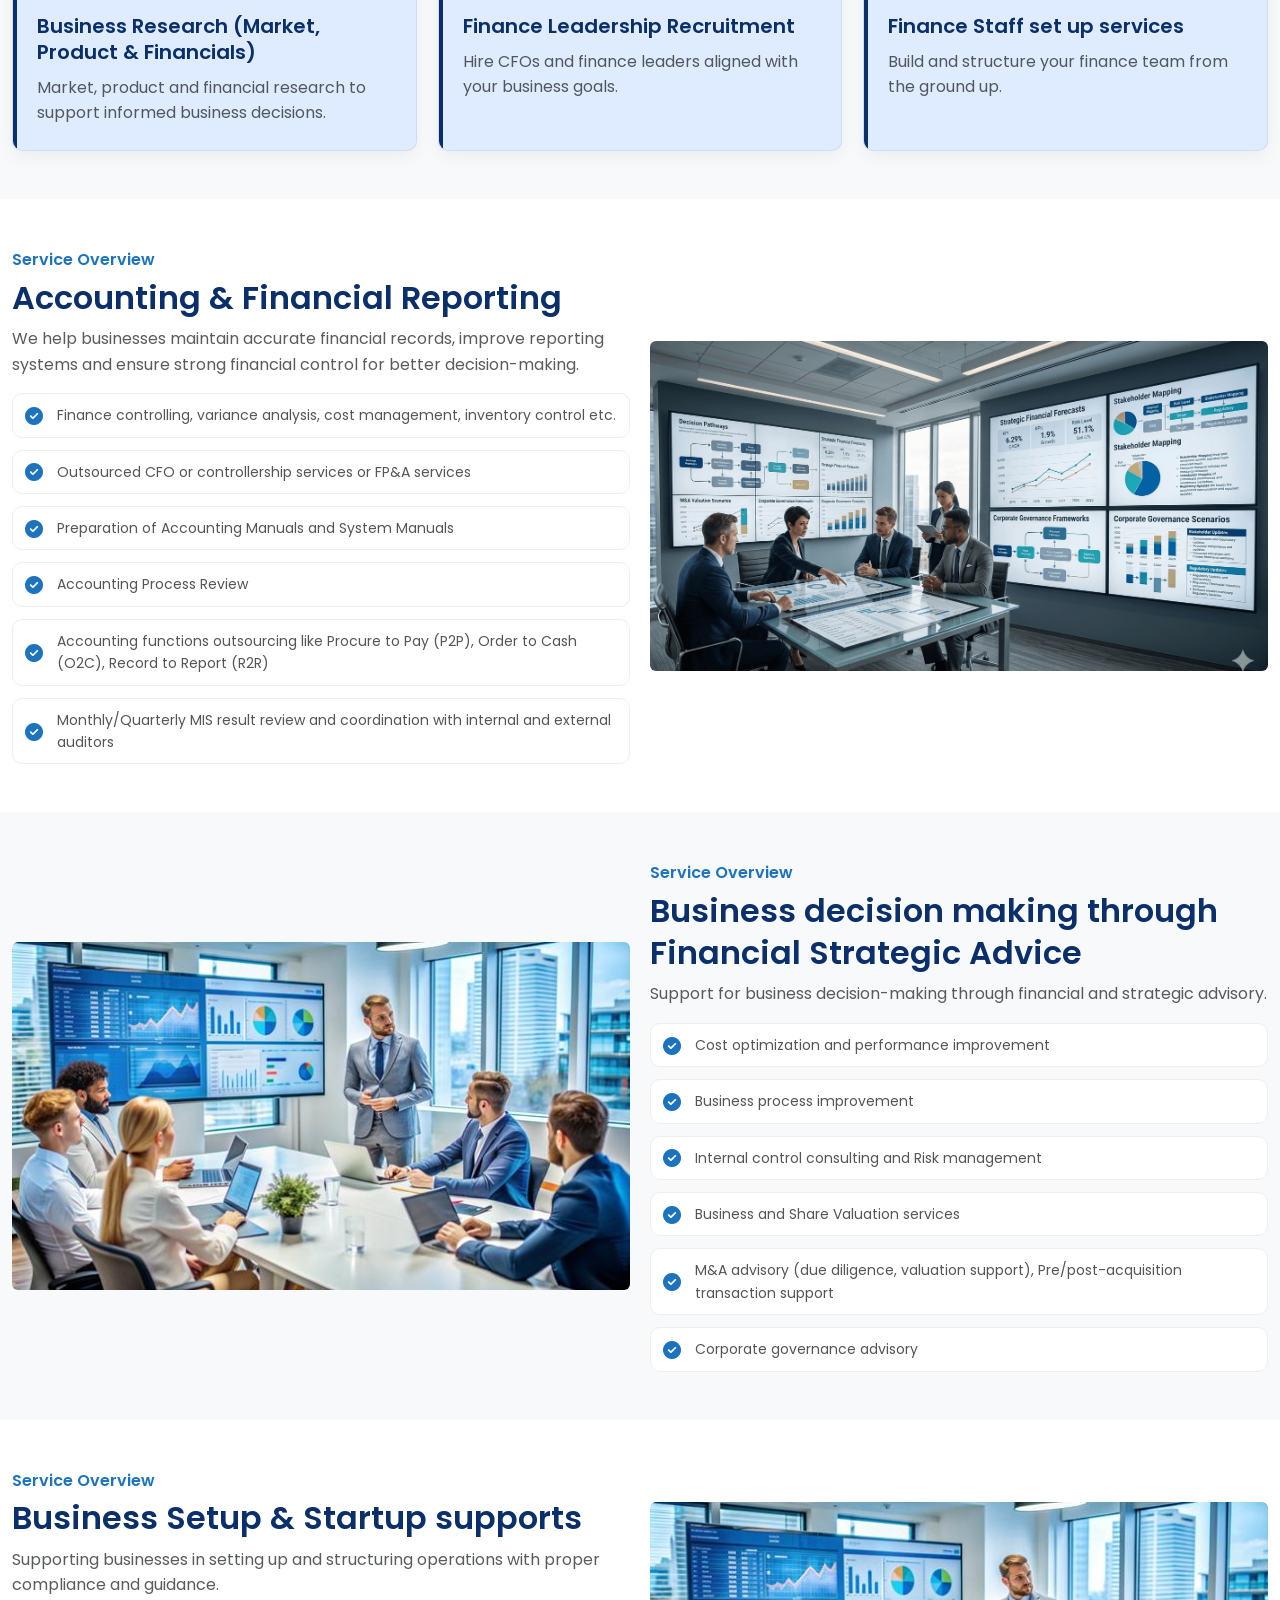
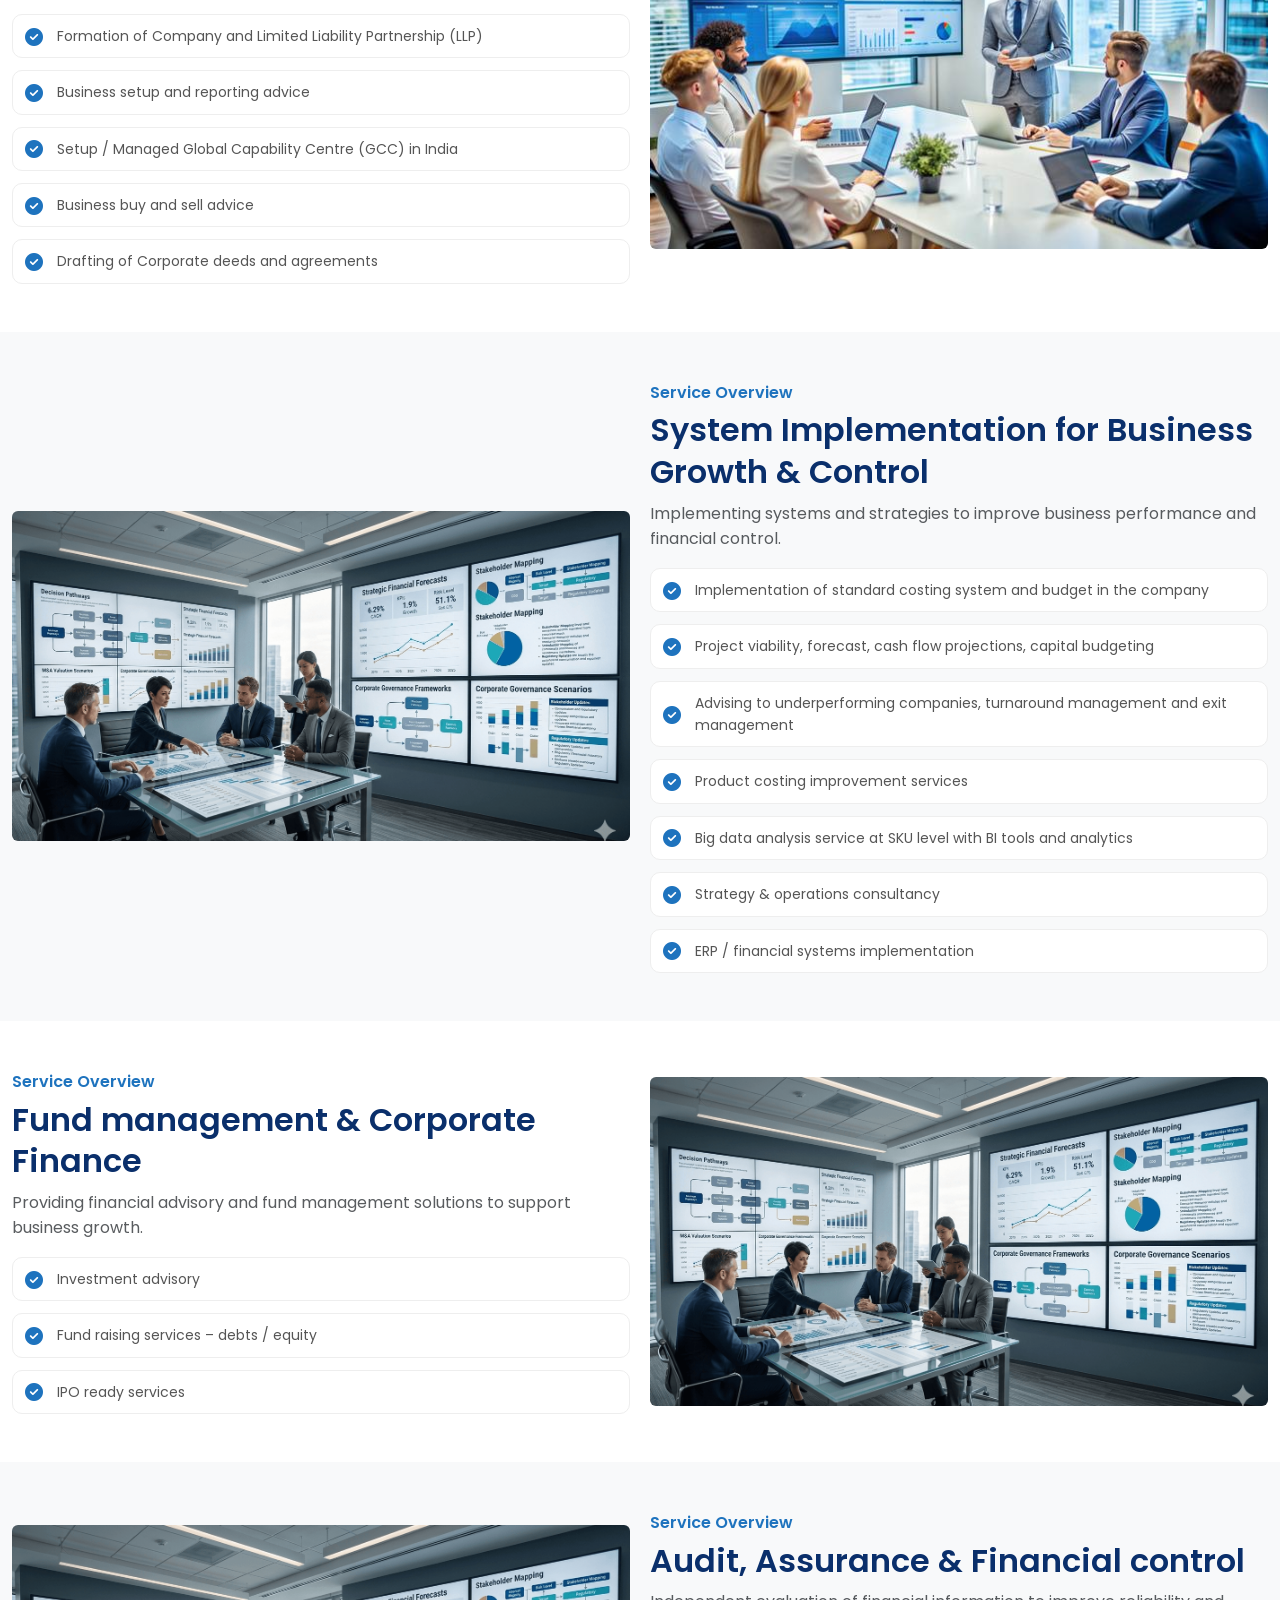
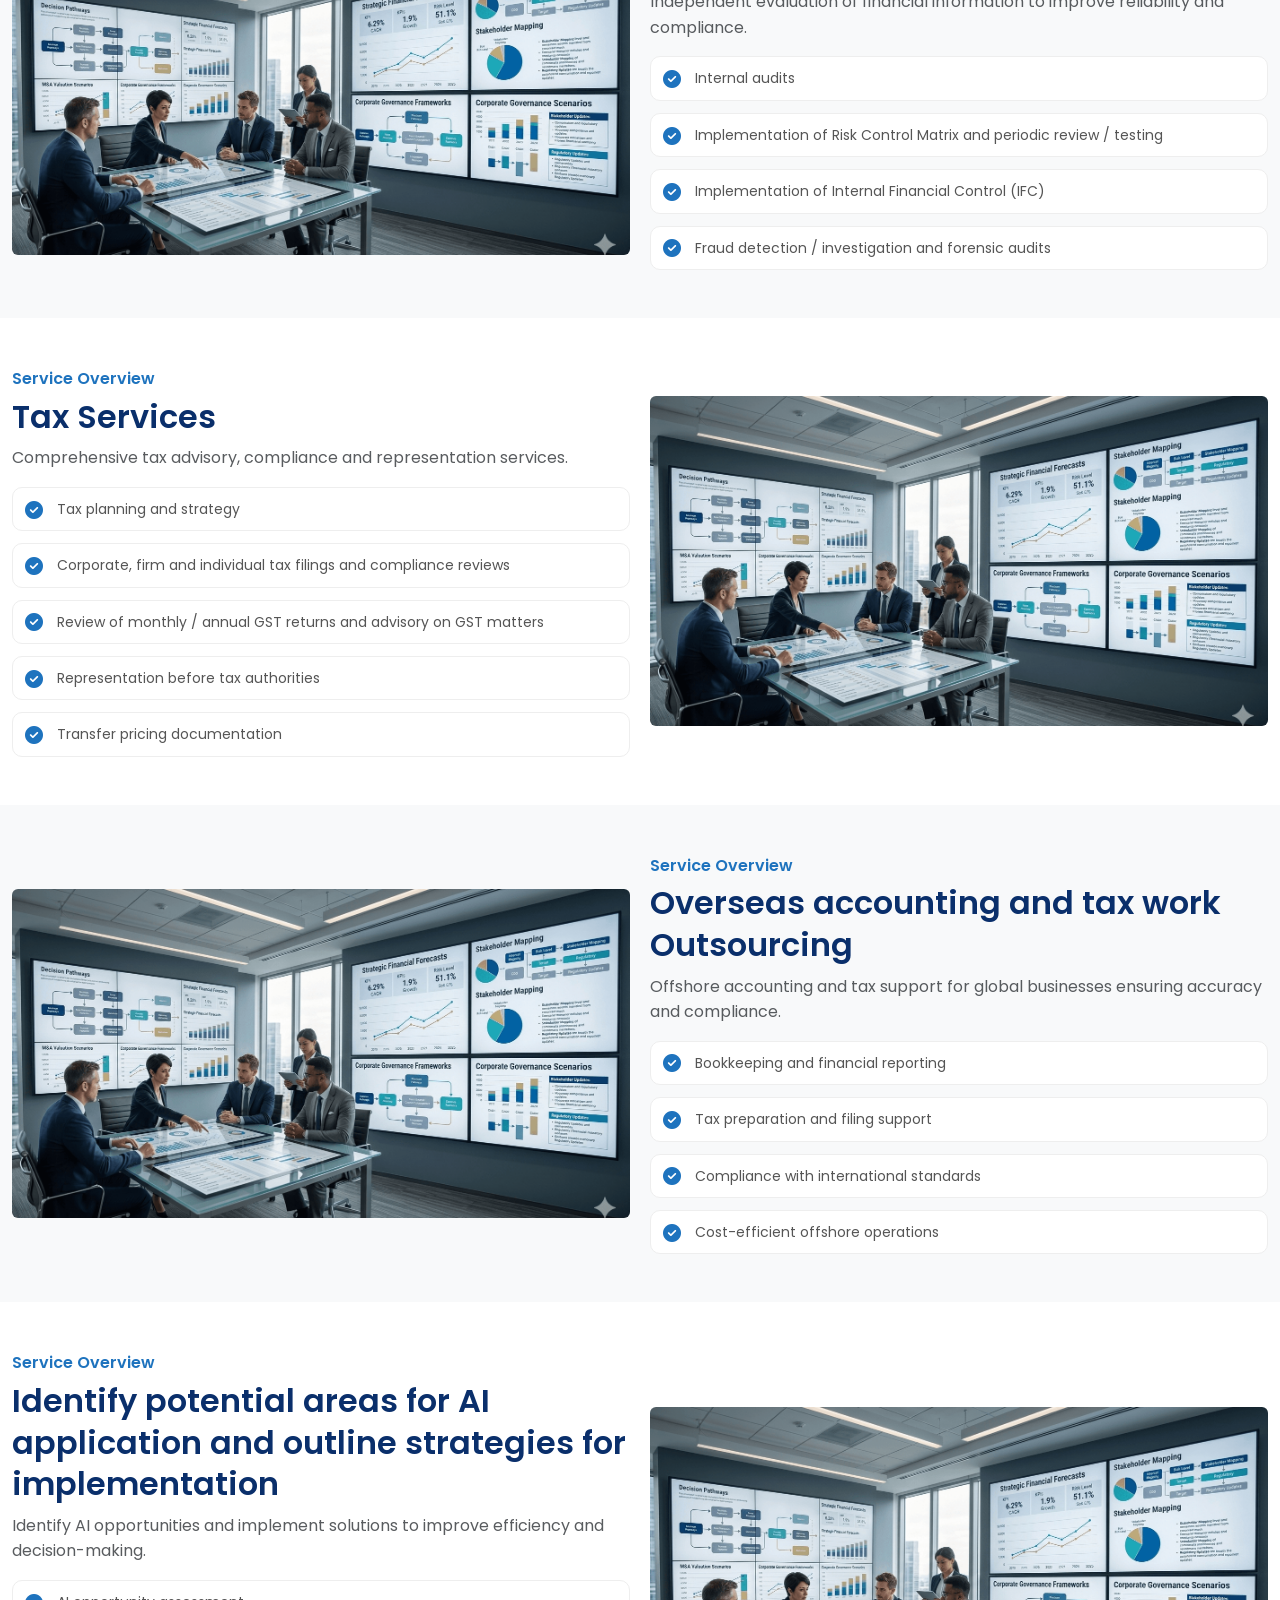
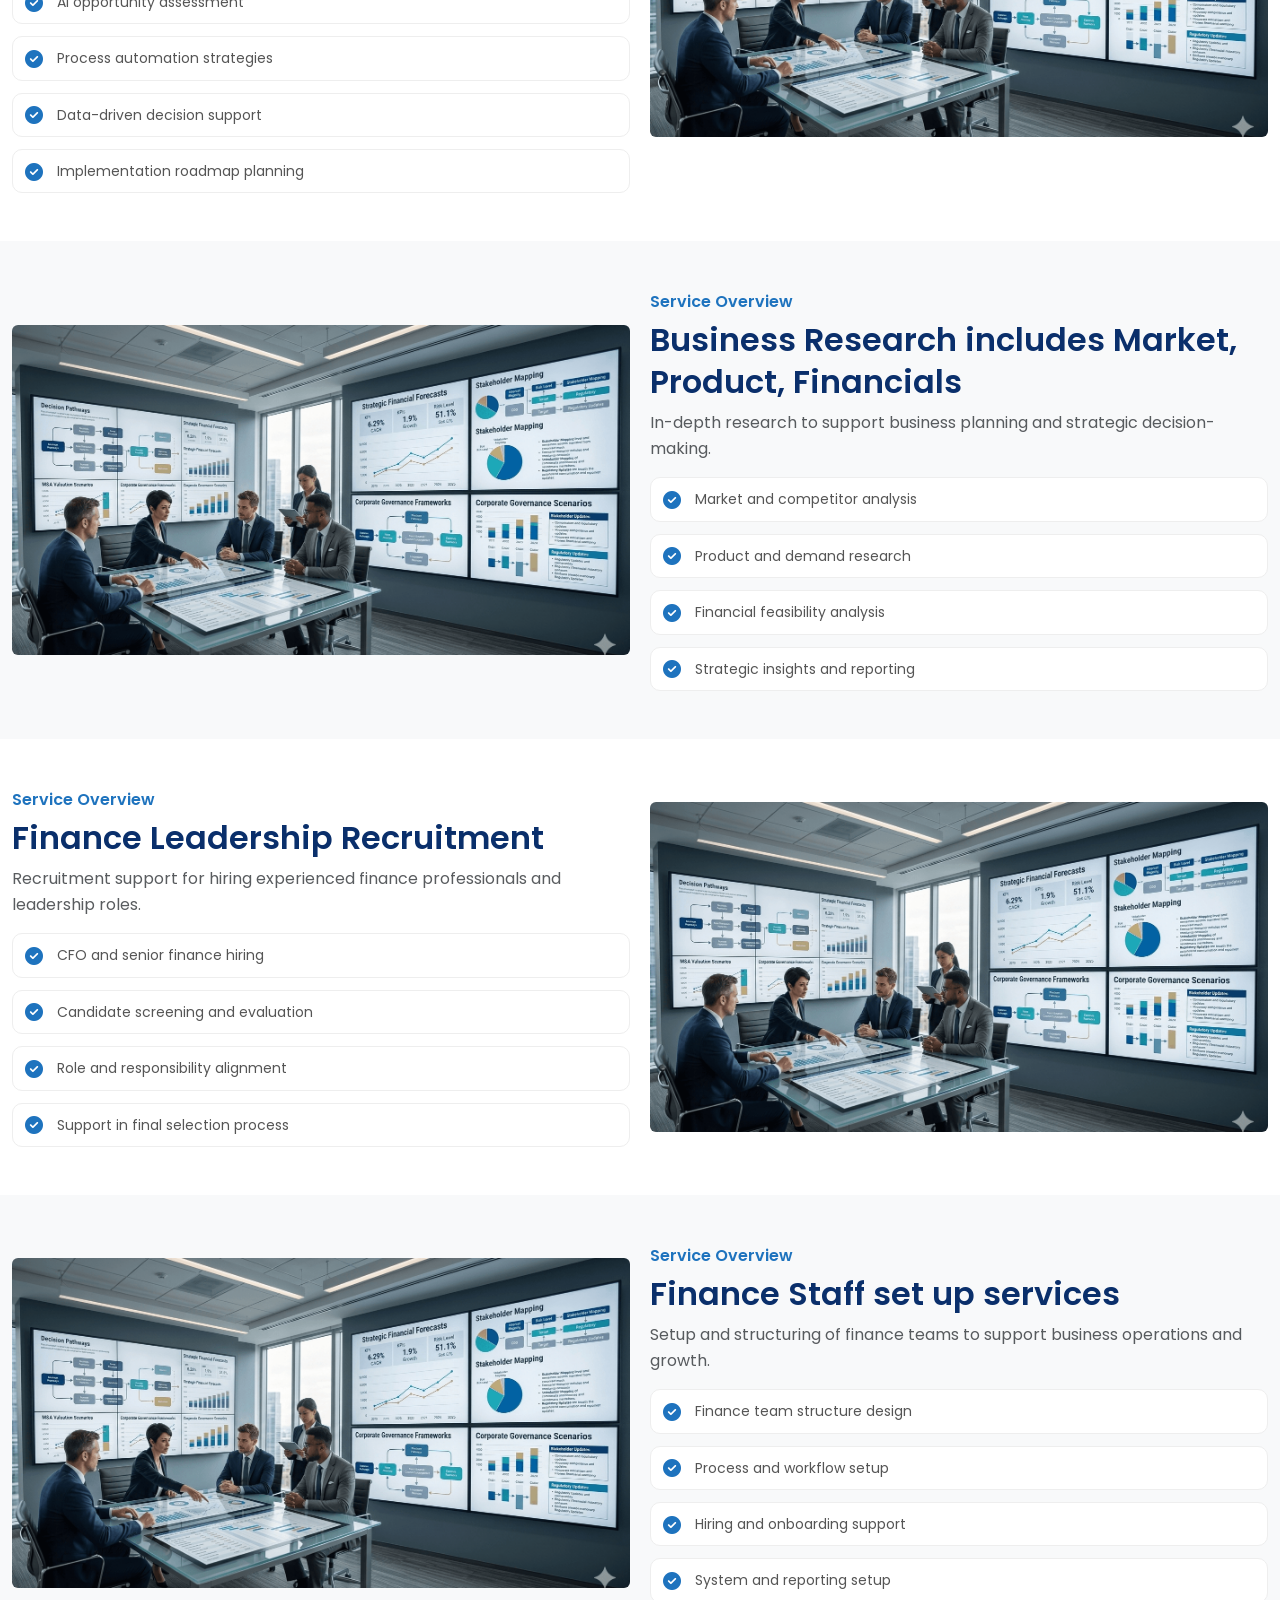
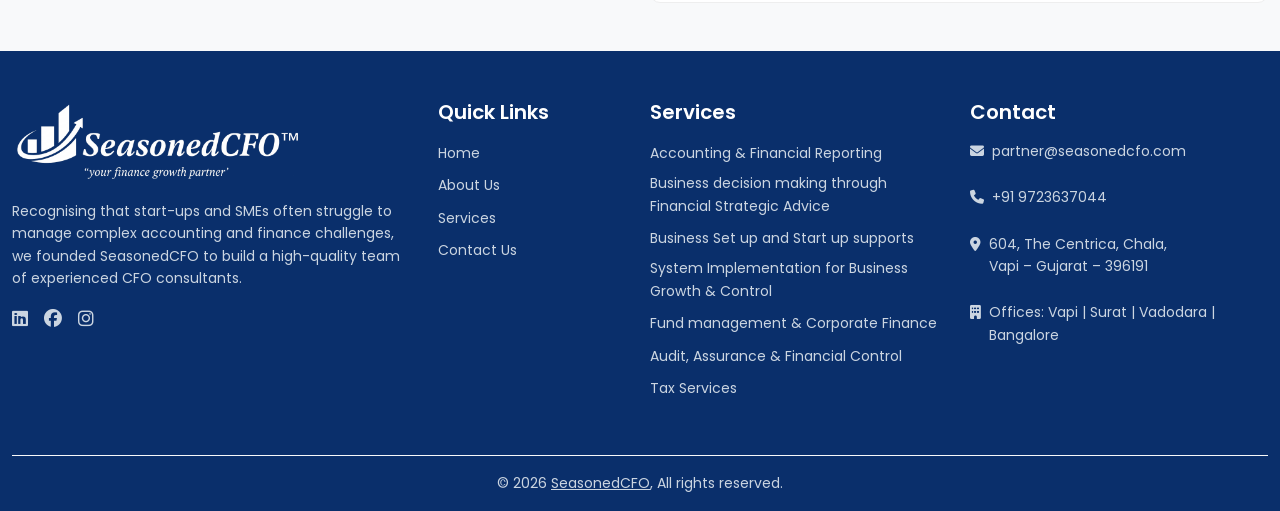
<file: services/index.html>
<!DOCTYPE html>
<html lang="en">

<head>
    <title>CFO Services in India | Accounting, Tax, Finance & Business Consulting</title>

    <meta name="description"
        content="Explore CFO services including accounting, financial reporting, tax consulting, audit, business strategy, and corporate finance solutions in India.">

    <meta name="keywords"
        content="CFO services, accounting services India, tax consulting, audit services, financial reporting, business consulting">

    
    <meta name="viewport" content="width=device-width, initial-scale=1.0">
    <meta name="robots" content="index, follow">
    <link rel="icon" href="/images/favicon.png">
    <!-- Bootstrap -->
    <link href="https://cdn.jsdelivr.net/npm/bootstrap@5.3.0/dist/css/bootstrap.min.css" rel="stylesheet">

    <!-- CSS -->
    <link rel="stylesheet" href="/style.css">

    <!-- Font -->
    <link href="https://fonts.googleapis.com/css2?family=Poppins:wght@300;400;500;600&display=swap" rel="stylesheet">

    <!-- Icons -->
    <link rel="stylesheet" href="https://cdnjs.cloudflare.com/ajax/libs/font-awesome/6.5.0/css/all.min.css">

    <style>
        html {
            scroll-behavior: smooth;
        }
    </style>
</head>

<body>

    <!-- HEADER -->
    <div id="header"></div>

    <main>

        <section class="inner-banner" style="background-image: url('/images/service-banner.jpg');">
            <div class="container">

                <div class="banner-content text-center text-white">

                    <!-- PAGE TITLE -->
                    <h1 class="banner-title">Services</h1>

                    <!-- BREADCRUMB -->
                    <div class="breadcrumb-custom">
                        <a href="/" class="bred-style">Home</a>
                        <span class="mx-2">›</span>
                        <span>Services</span>
                    </div>

                </div>

            </div>
        </section>


        <!-- SERVICE CARDS -->
        <section class="py-5 bg-light">
            <div class="container">

                <!-- HEADER -->
                <div class="text-center mb-5">
                    <h2 class="fw-semibold">Our Services</h2>
                    <p class="text-muted mx-auto">
                        Strategic CFO consulting solutions for startups, SMEs and growing businesses.
                    </p>
                </div>

                <div class="row g-4">

                    <!-- 1 -->
                    <div class="col-md-4">
                        <a href="#service1" class="text-decoration-none text-dark">
                            <div class="service-card service-1 p-4 h-100 text-start">
                                <i class="fas fa-file-invoice value-icon mb-3 fs-2"></i>
                                <h5>Accounting & Financial Reporting</h5>
                                <p class="text-muted mb-0">
                                    Maintaining accurate financial records, MIS reporting and financial control support.
                                </p>
                            </div>
                        </a>
                    </div>

                    <!-- 2 -->
                    <div class="col-md-4">
                        <a href="#service2" class="text-decoration-none text-dark">
                            <div class="service-card service-2 p-4 h-100 text-start">
                                <i class="fas fa-chart-line value-icon mb-3 fs-2"></i>
                                <h5>Business decision making through Financial Strategic Advice</h5>
                                <p class="text-muted mb-0">
                                    Strategic advisory for cost optimization, valuation, risk and business decisions.
                                </p>
                            </div>
                        </a>
                    </div>

                    <!-- 3 -->
                    <div class="col-md-4">
                        <a href="#service3" class="text-decoration-none text-dark">
                            <div class="service-card service-1 p-4 h-100 text-start">
                                <i class="fas fa-rocket value-icon mb-3 fs-2"></i>
                                <h5>Business Setup & Startup Support</h5>
                                <p class="text-muted mb-0">
                                    Company formation, startup setup and compliance support for new businesses.
                                </p>
                            </div>
                        </a>
                    </div>

                    <!-- 4 -->
                    <div class="col-md-4">
                        <a href="#service4" class="text-decoration-none text-dark">
                            <div class="service-card service-2 p-4 h-100 text-start">
                                <i class="fas fa-cogs value-icon mb-3 fs-2"></i>
                                <h5>System Implementation for Business Growth & Control</h5>
                                <p class="text-muted mb-0">
                                    Budgeting, forecasting, ERP implementation and business performance systems.
                                </p>
                            </div>
                        </a>
                    </div>

                    <!-- 5 -->
                    <div class="col-md-4">
                        <a href="#service5" class="text-decoration-none text-dark">
                            <div class="service-card service-1 p-4 h-100 text-start">
                                <i class="fas fa-coins value-icon mb-3 fs-2"></i>
                                <h5>Fund management & Corporate Finance</h5>
                                <p class="text-muted mb-0">
                                    Fund raising, investment advisory and IPO readiness support.
                                </p>
                            </div>
                        </a>
                    </div>

                    <!-- 6 -->
                    <div class="col-md-4">
                        <a href="#service6" class="text-decoration-none text-dark">
                            <div class="service-card service-2 p-4 h-100 text-start">
                                <i class="fas fa-shield-alt value-icon mb-3 fs-2"></i>
                                <h5>Audit, Assurance & Financial control</h5>
                                <p class="text-muted mb-0">
                                    Internal audit, risk control and financial compliance assurance services.
                                </p>
                            </div>
                        </a>
                    </div>

                    <!-- 7 CENTER -->
                    <div class="col-md-4">
                        <a href="#service7" class="text-decoration-none text-dark">
                            <div class="service-card service-2 p-4 h-100 text-start">
                                <i class="fas fa-receipt value-icon mb-3 fs-2"></i>
                                <h5>Tax Services</h5>
                                <p class="text-muted mb-0">
                                    Tax planning, GST advisory, compliance management and representation before tax
                                    authorities.
                                </p>

                            </div>
                        </a>
                    </div>

                    <!-- SERVICE 8 -->
                    <div class="col-md-4">
                        <a href="#service8" class="text-decoration-none text-dark">
                            <div class="service-card service-1 p-4 h-100 text-start">
                                <i class="fas fa-globe value-icon mb-3 fs-2"></i>
                                <h5>Overseas Accounting & Tax Outsourcing</h5>
                                <p class="text-muted mb-0">
                                    Offshore accounting and tax support for global businesses.
                                </p>
                            </div>
                        </a>
                    </div>

                    <!-- SERVICE 9 -->
                    <div class="col-md-4">
                        <a href="#service9" class="text-decoration-none text-dark">
                            <div class="service-card service-2 p-4 h-100 text-start">
                                <i class="fas fa-robot value-icon mb-3 fs-2"></i>
                                <h5>Identify potential areas for AI application and outline strategies for
                                    implementation</h5>
                                <p class="text-muted mb-0">
                                    Identify AI opportunities and implement smart automation solutions.
                                </p>
                            </div>
                        </a>
                    </div>

                    <!-- SERVICE 10 -->
                    <div class="col-md-4">
                        <a href="#service10" class="text-decoration-none text-dark">
                            <div class="service-card service-1 p-4 h-100 text-start">
                                <i class="fas fa-chart-line value-icon mb-3 fs-2"></i>
                                <h5>Business Research (Market, Product & Financials)</h5>
                                <p class="text-muted mb-0">
                                    Market, product and financial research to support informed business decisions.
                                </p>
                            </div>
                        </a>
                    </div>

                    <!-- SERVICE 11 -->
                    <div class="col-md-4">
                        <a href="#service11" class="text-decoration-none text-dark">
                            <div class="service-card service-2 p-4 h-100 text-start">
                                <i class="fas fa-user-tie value-icon mb-3 fs-2"></i>
                                <h5>Finance Leadership Recruitment</h5>
                                <p class="text-muted mb-0">
                                    Hire CFOs and finance leaders aligned with your business goals.
                                </p>
                            </div>
                        </a>
                    </div>

                    <!-- SERVICE 12 -->
                    <div class="col-md-4">
                        <a href="#service12" class="text-decoration-none text-dark">
                            <div class="service-card service-1 p-4 h-100 text-start">
                                <i class="fas fa-users value-icon mb-3 fs-2"></i>
                                <h5>Finance Staff set up services</h5>
                                <p class="text-muted mb-0">
                                    Build and structure your finance team from the ground up.
                                </p>
                            </div>
                        </a>
                    </div>

                </div>

            </div>
        </section>

        <!-- SERVICE 1 -->
        <section class="service-detail py-5" id="service1">
            <div class="container">

                <div class="row align-items-center g-5">

                    <div class="col-lg-6">
                        <p class="sub-head-style fw-semibold mb-1">Service Overview</p>

                        <h2 class="mb-2 fw-semibold">Accounting & Financial Reporting</h2>

                        <p class="text-muted mb-3">
                            We help businesses maintain accurate financial records, improve reporting systems and ensure
                            strong
                            financial control for better decision-making.
                        </p>

                        <div class="service-points">

                            <div class="point"><i class="fas fa-check-circle"></i><span>Finance controlling, variance
                                    analysis, cost management, inventory control etc.</span></div>
                            <div class="point"><i class="fas fa-check-circle"></i><span>Outsourced CFO or controllership
                                    services or FP&A services</span></div>
                            <div class="point"><i class="fas fa-check-circle"></i><span>Preparation of Accounting
                                    Manuals and System Manuals</span></div>
                            <div class="point"><i class="fas fa-check-circle"></i><span>Accounting Process Review</span>
                            </div>
                            <div class="point"><i class="fas fa-check-circle"></i><span>Accounting functions outsourcing
                                    like Procure to Pay (P2P), Order to Cash (O2C), Record to Report (R2R)</span></div>
                            <div class="point"><i class="fas fa-check-circle"></i><span>Monthly/Quarterly MIS result
                                    review and coordination with internal and external auditors</span></div>

                        </div>
                    </div>

                    <div class="col-lg-6 text-center">
                        <img src="/images/service1.png" class="img-fluid service-img rounded" alt="Service Image">
                    </div>

                </div>
            </div>
        </section>


        <!-- SERVICE 2 -->
        <section class="service-detail bg-light py-5" id="service2">
            <div class="container">

                <div class="row align-items-center g-5 flex-md-row-reverse">

                    <div class="col-lg-6">

                        <p class="sub-head-style fw-semibold mb-1">Service Overview</p>

                        <h2 class="mb-2 fw-semibold">
                            Business decision making through Financial Strategic Advice
                        </h2>

                        <p class="text-muted mb-3">
                            Support for business decision-making through financial and strategic advisory.
                        </p>

                        <div class="service-points">

                            <div class="point"><i class="fas fa-check-circle"></i><span>Cost optimization and
                                    performance improvement</span></div>
                            <div class="point"><i class="fas fa-check-circle"></i><span>Business process
                                    improvement</span></div>
                            <div class="point"><i class="fas fa-check-circle"></i><span>Internal control consulting and
                                    Risk management</span></div>
                            <div class="point"><i class="fas fa-check-circle"></i><span>Business and Share Valuation
                                    services</span></div>
                            <div class="point"><i class="fas fa-check-circle"></i><span>M&A advisory (due diligence,
                                    valuation support), Pre/post-acquisition transaction support</span></div>
                            <div class="point"><i class="fas fa-check-circle"></i><span>Corporate governance
                                    advisory</span></div>

                        </div>

                    </div>

                    <div class="col-lg-6 text-center">
                        <img src="/images/service1.jpg" class="img-fluid service-img rounded" alt="Service Image">
                    </div>

                </div>
            </div>
        </section>


        <!-- SERVICE 3 -->
        <section class="service-detail py-5" id="service3">
            <div class="container">

                <div class="row align-items-center g-5">

                    <div class="col-lg-6">

                        <p class="sub-head-style fw-semibold mb-1">Service Overview</p>

                        <h2 class="mb-2 fw-semibold">
                            Business Setup & Startup supports
                        </h2>

                        <p class="text-muted mb-3">
                            Supporting businesses in setting up and structuring operations with proper compliance and
                            guidance.
                        </p>

                        <div class="service-points">

                            <div class="point"><i class="fas fa-check-circle"></i><span>Formation of Company and Limited
                                    Liability Partnership (LLP)</span></div>
                            <div class="point"><i class="fas fa-check-circle"></i><span>Business setup and reporting
                                    advice</span></div>
                            <div class="point"><i class="fas fa-check-circle"></i><span>Setup / Managed Global
                                    Capability Centre (GCC) in India</span></div>
                            <div class="point"><i class="fas fa-check-circle"></i><span>Business buy and sell
                                    advice</span></div>
                            <div class="point"><i class="fas fa-check-circle"></i><span>Drafting of Corporate deeds and
                                    agreements</span></div>

                        </div>

                    </div>

                    <div class="col-lg-6 text-center">
                        <img src="/images/service1.jpg" class="img-fluid service-img rounded" alt="Service Image">
                    </div>

                </div>
            </div>
        </section>


        <!-- SERVICE 4 -->
        <section class="service-detail bg-light py-5" id="service4">
            <div class="container">

                <div class="row align-items-center g-5 flex-md-row-reverse">

                    <div class="col-lg-6">

                        <p class="sub-head-style fw-semibold mb-1">Service Overview</p>

                        <h2 class="mb-2 fw-semibold">
                            System Implementation for Business Growth & Control
                        </h2>

                        <p class="text-muted mb-3">
                            Implementing systems and strategies to improve business performance and financial control.
                        </p>

                        <div class="service-points">

                            <div class="point"><i class="fas fa-check-circle"></i><span>Implementation of standard
                                    costing system and budget in the company</span></div>
                            <div class="point"><i class="fas fa-check-circle"></i><span>Project viability, forecast,
                                    cash flow projections, capital budgeting</span></div>
                            <div class="point"><i class="fas fa-check-circle"></i><span>Advising to underperforming
                                    companies, turnaround management and exit management</span></div>
                            <div class="point"><i class="fas fa-check-circle"></i><span>Product costing improvement
                                    services</span></div>
                            <div class="point"><i class="fas fa-check-circle"></i><span>Big data analysis service at SKU
                                    level with BI tools and analytics</span></div>
                            <div class="point"><i class="fas fa-check-circle"></i><span>Strategy & operations
                                    consultancy</span></div>
                            <div class="point"><i class="fas fa-check-circle"></i><span>ERP / financial systems
                                    implementation</span></div>

                        </div>

                    </div>

                    <div class="col-lg-6 text-center">
                        <img src="/images/service1.png" class="img-fluid service-img rounded" alt="Service Image">
                    </div>

                </div>
            </div>
        </section>


        <!-- SERVICE 5 -->
        <section class="service-detail py-5" id="service5">
            <div class="container">

                <div class="row align-items-center g-5">

                    <div class="col-lg-6">

                        <p class="sub-head-style fw-semibold mb-1">Service Overview</p>

                        <h2 class="mb-2 fw-semibold">
                            Fund management & Corporate Finance
                        </h2>

                        <p class="text-muted mb-3">
                            Providing financial advisory and fund management solutions to support business growth.
                        </p>

                        <div class="service-points">

                            <div class="point"><i class="fas fa-check-circle"></i><span>Investment advisory</span></div>
                            <div class="point"><i class="fas fa-check-circle"></i><span>Fund raising services – debts /
                                    equity</span></div>
                            <div class="point"><i class="fas fa-check-circle"></i><span>IPO ready services</span></div>

                        </div>

                    </div>

                    <div class="col-lg-6 text-center">
                        <img src="/images/service1.png" class="img-fluid service-img rounded" alt="Service Image">
                    </div>

                </div>
            </div>
        </section>


        <!-- SERVICE 6 -->
        <section class="service-detail bg-light py-5" id="service6">
            <div class="container">

                <div class="row align-items-center g-5 flex-md-row-reverse">

                    <div class="col-lg-6">

                        <p class="sub-head-style fw-semibold mb-1">Service Overview</p>

                        <h2 class="mb-2 fw-semibold">
                            Audit, Assurance & Financial control
                        </h2>

                        <p class="text-muted mb-3">
                            Independent evaluation of financial information to improve reliability and compliance.
                        </p>

                        <div class="service-points">

                            <div class="point"><i class="fas fa-check-circle"></i><span>Internal audits</span></div>
                            <div class="point"><i class="fas fa-check-circle"></i><span>Implementation of Risk Control
                                    Matrix and periodic review / testing</span></div>
                            <div class="point"><i class="fas fa-check-circle"></i><span>Implementation of Internal
                                    Financial Control (IFC)</span></div>
                            <div class="point"><i class="fas fa-check-circle"></i><span>Fraud detection / investigation
                                    and forensic audits</span></div>

                        </div>

                    </div>

                    <div class="col-lg-6 text-center">
                        <img src="/images/service1.png" class="img-fluid service-img rounded" alt="Service Image">
                    </div>

                </div>
            </div>
        </section>


        <!-- SERVICE 7 -->
        <section class="service-detail py-5" id="service7">
            <div class="container">

                <div class="row align-items-center g-5">

                    <div class="col-lg-6">

                        <p class="sub-head-style fw-semibold mb-1">Service Overview</p>

                        <h2 class="mb-2 fw-semibold">
                            Tax Services
                        </h2>

                        <p class="text-muted mb-3">
                            Comprehensive tax advisory, compliance and representation services.
                        </p>

                        <div class="service-points">

                            <div class="point"><i class="fas fa-check-circle"></i><span>Tax planning and strategy</span>
                            </div>
                            <div class="point"><i class="fas fa-check-circle"></i><span>Corporate, firm and individual
                                    tax filings and compliance reviews</span></div>
                            <div class="point"><i class="fas fa-check-circle"></i><span>Review of monthly / annual GST
                                    returns and advisory on GST matters</span></div>
                            <div class="point"><i class="fas fa-check-circle"></i><span>Representation before tax
                                    authorities</span></div>
                            <div class="point"><i class="fas fa-check-circle"></i><span>Transfer pricing
                                    documentation</span></div>

                        </div>

                    </div>

                    <div class="col-lg-6 text-center">
                        <img src="/images/service1.png" class="img-fluid service-img rounded" alt="Service Image">
                    </div>

                </div>
            </div>
        </section>

        <section class="service-detail bg-light py-5" id="service8">
            <div class="container">

                <div class="row align-items-center g-5 flex-md-row-reverse">

                    <div class="col-lg-6">

                        <p class="sub-head-style fw-semibold mb-1">Service Overview</p>

                        <h2 class="mb-2 fw-semibold">
                            Overseas accounting and tax work Outsourcing
                        </h2>

                        <p class="text-muted mb-3">
                            Offshore accounting and tax support for global businesses ensuring accuracy and compliance.
                        </p>

                        <div class="service-points">
                            <div class="point"><i class="fas fa-check-circle"></i><span>Bookkeeping and financial
                                    reporting</span></div>
                            <div class="point"><i class="fas fa-check-circle"></i><span>Tax preparation and filing
                                    support</span></div>
                            <div class="point"><i class="fas fa-check-circle"></i><span>Compliance with international
                                    standards</span></div>
                            <div class="point"><i class="fas fa-check-circle"></i><span>Cost-efficient offshore
                                    operations</span></div>
                        </div>

                    </div>

                    <div class="col-lg-6 text-center">
                        <img src="/images/service1.png" class="img-fluid service-img rounded">
                    </div>

                </div>
            </div>
        </section>

        <section class="service-detail py-5" id="service9">
            <div class="container">

                <div class="row align-items-center g-5">

                    <div class="col-lg-6">

                        <p class="sub-head-style fw-semibold mb-1">Service Overview</p>

                        <h2 class="mb-2 fw-semibold">
                            Identify potential areas for AI application and outline strategies for implementation
                        </h2>

                        <p class="text-muted mb-3">
                            Identify AI opportunities and implement solutions to improve efficiency and decision-making.
                        </p>

                        <div class="service-points">
                            <div class="point"><i class="fas fa-check-circle"></i><span>AI opportunity assessment</span>
                            </div>
                            <div class="point"><i class="fas fa-check-circle"></i><span>Process automation
                                    strategies</span></div>
                            <div class="point"><i class="fas fa-check-circle"></i><span>Data-driven decision
                                    support</span></div>
                            <div class="point"><i class="fas fa-check-circle"></i><span>Implementation roadmap
                                    planning</span></div>
                        </div>

                    </div>

                    <div class="col-lg-6 text-center">
                        <img src="/images/service1.png" class="img-fluid service-img rounded">
                    </div>

                </div>
            </div>
        </section>

        <section class="service-detail bg-light py-5" id="service10">
            <div class="container">

                <div class="row align-items-center g-5 flex-md-row-reverse">

                    <div class="col-lg-6">

                        <p class="sub-head-style fw-semibold mb-1">Service Overview</p>

                        <h2 class="mb-2 fw-semibold">
                            Business Research includes Market, Product, Financials
                        </h2>

                        <p class="text-muted mb-3">
                            In-depth research to support business planning and strategic decision-making.
                        </p>

                        <div class="service-points">
                            <div class="point"><i class="fas fa-check-circle"></i><span>Market and competitor
                                    analysis</span></div>
                            <div class="point"><i class="fas fa-check-circle"></i><span>Product and demand
                                    research</span></div>
                            <div class="point"><i class="fas fa-check-circle"></i><span>Financial feasibility
                                    analysis</span></div>
                            <div class="point"><i class="fas fa-check-circle"></i><span>Strategic insights and
                                    reporting</span></div>
                        </div>

                    </div>

                    <div class="col-lg-6 text-center">
                        <img src="/images/service1.png" class="img-fluid service-img rounded">
                    </div>

                </div>
            </div>
        </section>

        <section class="service-detail py-5" id="service11">
            <div class="container">

                <div class="row align-items-center g-5">

                    <div class="col-lg-6">

                        <p class="sub-head-style fw-semibold mb-1">Service Overview</p>

                        <h2 class="mb-2 fw-semibold">
                            Finance Leadership Recruitment
                        </h2>

                        <p class="text-muted mb-3">
                            Recruitment support for hiring experienced finance professionals and leadership roles.
                        </p>

                        <div class="service-points">
                            <div class="point"><i class="fas fa-check-circle"></i><span>CFO and senior finance
                                    hiring</span></div>
                            <div class="point"><i class="fas fa-check-circle"></i><span>Candidate screening and
                                    evaluation</span></div>
                            <div class="point"><i class="fas fa-check-circle"></i><span>Role and responsibility
                                    alignment</span></div>
                            <div class="point"><i class="fas fa-check-circle"></i><span>Support in final selection
                                    process</span></div>
                        </div>

                    </div>

                    <div class="col-lg-6 text-center">
                        <img src="/images/service1.png" class="img-fluid service-img rounded">
                    </div>

                </div>
            </div>
        </section>

        <section class="service-detail bg-light py-5" id="service12">
            <div class="container">

                <div class="row align-items-center g-5 flex-md-row-reverse">

                    <div class="col-lg-6">

                        <p class="sub-head-style fw-semibold mb-1">Service Overview</p>

                        <h2 class="mb-2 fw-semibold">
                            Finance Staff set up services
                        </h2>

                        <p class="text-muted mb-3">
                            Setup and structuring of finance teams to support business operations and growth.
                        </p>

                        <div class="service-points">
                            <div class="point"><i class="fas fa-check-circle"></i><span>Finance team structure
                                    design</span></div>
                            <div class="point"><i class="fas fa-check-circle"></i><span>Process and workflow
                                    setup</span></div>
                            <div class="point"><i class="fas fa-check-circle"></i><span>Hiring and onboarding
                                    support</span></div>
                            <div class="point"><i class="fas fa-check-circle"></i><span>System and reporting
                                    setup</span></div>
                        </div>

                    </div>

                    <div class="col-lg-6 text-center">
                        <img src="/images/service1.png" class="img-fluid service-img rounded">
                    </div>

                </div>
            </div>
        </section>

    </main>

    <!-- FOOTER -->
    <div id="footer"></div>

    <script src="https://cdn.jsdelivr.net/npm/bootstrap@5.3.0/dist/js/bootstrap.bundle.min.js"></script>

    <script src="/main.js"></script>

</body>

</html>
</file>
<file: style.css>
/* Common css */
body {
  padding-top: 90px;
  font-family: 'Poppins', sans-serif;
  font-size: 16px;
  line-height: 1.6;
  /* better than px */
  color: #333;
  overflow-x: hidden;
}

.container {max-width: 1320px;}

/* HEADINGS */
h1, h2, h3, h4, h5, h6 {
  font-family: 'Poppins', sans-serif;
  font-weight: 600;
  color: #0A2F6B;
  margin-bottom: 15px;
  line-height: 1.3;
}

/*  */
h1 {font-size: 2.5rem;}

h2 {font-size: 2rem;}

h3 {font-size: 1.5rem;}

/* Header css */
/* LOGO */
.logo-img {max-height: 85px;}

/* NAVBAR TEXT */
.nav-link {font-weight: 500; font-size: 15px;}

/* Hover */
.navbar-nav .nav-link.active,
.navbar-nav .nav-link:hover {color: #0A2F6B !important; font-weight: 600;}

/* BUTTON */
.btn {
  background-color: #1E73BE;
  font-size: 16px;
  line-height: 24px;
  color: white;
  border: none;
  padding: 12px 25px;
  border-radius: 6px;
}

.btn:hover {background-color: #0A2F6B; color: white;}

/* TRANSITIONS (light, optimized) */
a, button {transition: all 0.2s ease-in-out;}

/* FOOTER css */
.footer {background-color: #0A2F6B;}

/* HEADINGS WHITE */
.footer-title {color: #ffffff; font-weight: 600; margin-bottom: 15px;}

/* LINKS */
.footer-link {
  color: #cbd5e1;
  text-decoration: none;
  font-size: 14px;
  display: inline-block;
  margin-bottom: 8px;
  transition: 0.3s ease;
}

.footer-link:hover {
  color: #ffffff;
  transform: translateX(3px);
}

/* SOCIAL */
.footer-social {
  color: #cbd5e1;
  font-size: 18px;
  transition: 0.3s;
}

.footer-social:hover {color: #ffffff; transform: translateY(-3px);}

/* TEXT */
.footer p {color: #cbd5e1; font-size: 14px;}

.site-link {color: #cbd5e1; font-size: 14px;}

.site-link:hover {color: white}

/* common banner section css */
.inner-banner {
  position: relative;
  background-position: center;
  background-size: cover;
  background-repeat: no-repeat;
  min-height: 450px;
  height: 60vh;
  max-height: 650px;
  display: flex;
  align-items: center;

}

/* OVERLAY */
.inner-banner::before {
  content: "";
  position: absolute;
  inset: 0;
  background: rgba(0, 0, 0, 0.55);
}

/* CONTENT ABOVE OVERLAY */
.banner-content {position: relative; z-index: 2;}

/* TITLE */
.banner-title {
  font-size: 42px;
  font-weight: 600;
  color: #fff;
}

/* BREADCRUMB */
.breadcrumb-custom {margin-top: 10px; font-size: 16px;}

.breadcrumb-custom a {color: #ffffff; text-decoration: none;}

.breadcrumb-custom span {color: #ddd;}

.bred-style:hover {color: #1E73BE;}

/* Home page css */
/* HERO SECTION */
.hero {
  height: 100vh;
  background: linear-gradient(rgba(10, 47, 107, 0.8), rgba(10, 47, 107, 0.8)),
    url("/images/hero-section.jpg") center/cover no-repeat;
  display: flex;
  align-items: center;
  text-align: center;
}

/* Hero Text */
.hero h1 {font-size: 45px; font-weight: 600; color: #fff;}

.hero p {
  font-size: 18px;
  color: #e5e7eb;
  max-width: 700px;
  margin: auto;
}

.btn-1 {
  background-color: #1E73BE;
  color: white;
  font-size: 16px;
  line-height: 24px;
  border: none;
  font-weight: 600;
  padding: 12px 25px;
  border-radius: 6px;
}

.btn-1:hover {
  background-color: #fff;
  color: #1E73BE;
}

.btn-2 {
  background-color: #fff;
  color: #1E73BE;
  font-size: 16px;
  line-height: 24px;
  border: none;
  font-weight: 600;
  padding: 12px 25px;
  border-radius: 6px;
}

.btn-2:hover {background-color: #1E73BE; color: #fff;}

/* SERVICE BOX */
.services-section {
  background: #f8f9fa;
}

.service-card.service-1 {
  background-color: #dfecff;
  border: 1px solid rgba(10, 47, 107, 0.08);
  border-radius: 10px;
  transition: 0.3s;
  box-shadow: 0 6px 18px rgba(0, 0, 0, 0.05);
}

.service-card.service-2 {
  background-color: #dfecff;
  border: 1px solid rgba(10, 47, 107, 0.08);
  border-radius: 10px;
  transition: 0.3s;
  box-shadow: 0 6px 18px rgba(0, 0, 0, 0.05);
}

/* CARD */

.service-card:hover {
  transform: translateY(-8px);
  box-shadow: 0 15px 30px rgba(0, 0, 0, 0.12);
}

/* ICON CIRCLE */
.icon-circle {
  width: 60px;
  height: 60px;
  margin: auto;
  border-radius: 50%;
  background-color: rgba(10, 47, 107, 0.08);
  display: flex;
  align-items: center;
  justify-content: center;
}

.icon-circle i {font-size: 22px; color: #0A2F6B;}

/* HOVER EFFECT */
.service-card:hover .icon-circle {background-color: #0A2F6B;}

.service-card:hover .icon-circle i {color: #fff;}

/* TESTIMONIAL SECTION */
.testimonial-section {background: #0A2F6B;}

.swiper .card {
  border-radius: 12px;
}

.quotes {color: #1E73BE;}

.swiper .fa-quote-left {opacity: 0.8;}

.swiper {
  padding-bottom: 40px;
}

/* dots style */
span.swiper-pagination-bullet {
  width: 10px;
  height: 10px;
  background: rgba(255, 255, 255, 0.4);
  opacity: 1;
  margin: 0 4px;
}

/* active dot */
span.swiper-pagination-bullet-active {background: #fff;}

/* position fix */
.swiper-pagination {bottom: 0;}

.contact-section img {max-height: 420px; object-fit: cover;}

/* about page  css */
#about-impact {background: #c3ced6;}

.about-highlight-box {
  background: #f8f9fa;
  border-left: 5px solid #1E73BE;
  border-radius: 10px;
}

.value-icon {
  font-size: 22px;
  color: #1E73BE;
  margin-bottom: 10px;
  display: inline-block;
}

/* service page css */
.service-card {
  background: #ffffff;
  border-radius: 14px;
  border: 1px solid rgba(10, 47, 107, 0.08);
  transition: all 0.3s ease;
  position: relative;
  overflow: hidden;
}

.service-card:hover {
  transform: translateY(-6px);
  box-shadow: 0 12px 30px rgba(10, 47, 107, 0.12);
  border-color: rgba(10, 47, 107, 0.2);
}

.service-card h5 {
  color: #0A2F6B;
  font-weight: 600;
  margin-bottom: 10px;
}

.service-card::before {
  content: "";
  position: absolute;
  top: 0;
  left: 0;
  width: 4px;
  height: 100%;
  background: #0A2F6B;
}

.service-points {
  display: flex;
  flex-direction: column;
  gap: 12px;
  margin-top: 10px;
}

.service-points .point {
  display: flex;
  align-items: flex-start;
  gap: 10px;
  padding: 10px 12px;
  background: #fff;
  border: 1px solid #eee;
  border-radius: 10px;
  transition: 0.3s ease;
}

.service-points .point i {
  color: #1E73BE;
  margin-top: 3px;
  font-size: 16px;
}

.sub-head-style {
  color: #1E73BE;
}

.service-points .point:hover {
  transform: translateX(5px);
  box-shadow: 0 6px 18px rgba(0, 0, 0, 0.06);
}

.service-detail img {
  max-height: 380px;
  object-fit: cover;
}

html {
  scroll-behavior: smooth;
}

/* FIX for anchor scroll hiding content under header */
.service-detail {
  scroll-margin-top: 100px;
  /* adjust if your navbar is bigger */
}

.service-points .point {
  display: flex;
  align-items: center;
  /* THIS centers icon with text vertically */
  gap: 12px;
}

.service-points .point i {
  color: #1E73BE;
  font-size: 18px;
  min-width: 20px;
}

.service-points .point span {
  font-size: 14px;
  color: #555;
  line-height: 1.6;
}

section {
  scroll-margin-top: 100px;
}

/* contact page css */

/* LIGHT PROFESSIONAL BACKGROUND */
.contact-section {
  background: #f5f7fb;
  /* better than bootstrap light */
}

/* CONTACT BOX */
.contact-box {
  background: #ffffff;
  border-radius: 12px;
  transition: 0.3s;
  box-shadow: 0 5px 15px rgba(0, 0, 0, 0.05);
}

.contact-box:hover {
  transform: translateY(-6px);
}

/* BIGGER ICON */
.contact-icon {
  font-size: 40px;
  color: #1E73BE;
}

/* FORM INPUT */
.contact-form input,
.contact-form textarea {
  border-radius: 6px;
}

.contact-link {
  color: #6c757d;
  /* same as text-muted */
  text-decoration: none;
  transition: 0.3s;
}

.contact-link:hover {text-decoration: underline; color: #0A2F6B;}

.form-select{color: #6c757d;}
.form-select:focus{color: #212529;}

/* cta section */
.cta-section {
  padding: 55px 0;
  background: #c3ced6;
  color: #fff;
}

.cta-box {
  display: flex;
  align-items: center;
  justify-content: space-between;
  gap: 20px;
  flex-wrap: wrap;
}

.cta-content h2 {  
  margin-bottom: 8px;
  color: #0A2F6B;
}

.cta-content p {
  margin: 0;
  font-size: 15px;
  color: #6c757d;
}

/* BUTTONS */
.cta-action {
  display: flex;
  gap: 12px;
}

/* Primary button */
.cta-action .btn-primary {
  background: #1E73BE;
  border: none;
  color: #fff;
  padding: 10px 18px;
  border-radius: 6px;
  font-size: 16px;
}

.cta-action .btn-primary:hover {background: #0A2F6B;}

/* Outline button */
.cta-action .btn-outline {
  background: transparent;
  border: 1px solid #0A2F6B;
  color: #0A2F6B;
  padding: 10px 18px;
  border-radius: 6px;
  font-size: 16px;
}

.cta-action .btn-outline:hover {background: #1E73BE; border: 1px solid #1E73BE; color: #fff;}

/* Responsive */
@media (max-width: 1400px) {
  .row {--bs-gutter-x: 1.3rem;}
  html, body {overflow-x: clip;}
  .img-fluid{width: 100%;}
}
@media (max-width: 767px) {  
  h1 {font-size: 2rem;}   
  h2 {font-size: 1.6rem;} 
  h3 {font-size: 1.3rem;}
  h5 {font-size: 1.1rem;}
  .hero h1{font-size: 30px;}
  .cta-box {justify-content: center;}
  .cta-content h2, .cta-content p{text-align: center;}
  .logo-img{max-height: 50px; width: auto;}
}
</file>
<file: style-admin.css>
* {margin: 0; padding: 0; box-sizing: border-box; font-family: 'Poppins', sans-serif;}

body {
  height: 100vh;
  display: flex;
  justify-content: center;
  align-items: center;
  background: linear-gradient(rgba(11,60,93,0.9), rgba(11,60,93,0.9)), url('/images/login-bg.jpg') center/cover no-repeat;
}

/* Login Card */
.login-box {
  background: #fff;
  padding: 40px;
  border-radius: 12px;
  width: 100%;
  max-width: 360px;
  text-align: center;
  box-shadow: 0 15px 40px rgba(0,0,0,0.25);
}

/* Title */
.login-box h2 {color: #0A2F6B; margin-bottom: 10px;}

.login-box p {font-size: 14px; color: #666; margin-bottom: 20px;}

/* Inputs */
input {
  width: 100%;
  padding: 12px;
  margin: 10px 0;
  border: 1px solid #ddd;
  border-radius: 6px;
  transition: 0.3s;
}

input:focus {border-color: #0A2F6B; outline: none;}

/* Button */
button {
  width: 100%;
  padding: 12px;
  background: #1E73BE; /* main theme color */
  color: #fff;
  border: none;
  border-radius: 6px;
  font-weight: 500;
  transition: 0.3s ease;
  cursor: pointer;
}

/* Hover */
button:hover {background: #0A2F6B;}

/* Optional: slight click effect */
button:active {transform: scale(0.98);}

/* Error */
.error {color: red; font-size: 14px; margin-top: 10px;}
</file>
